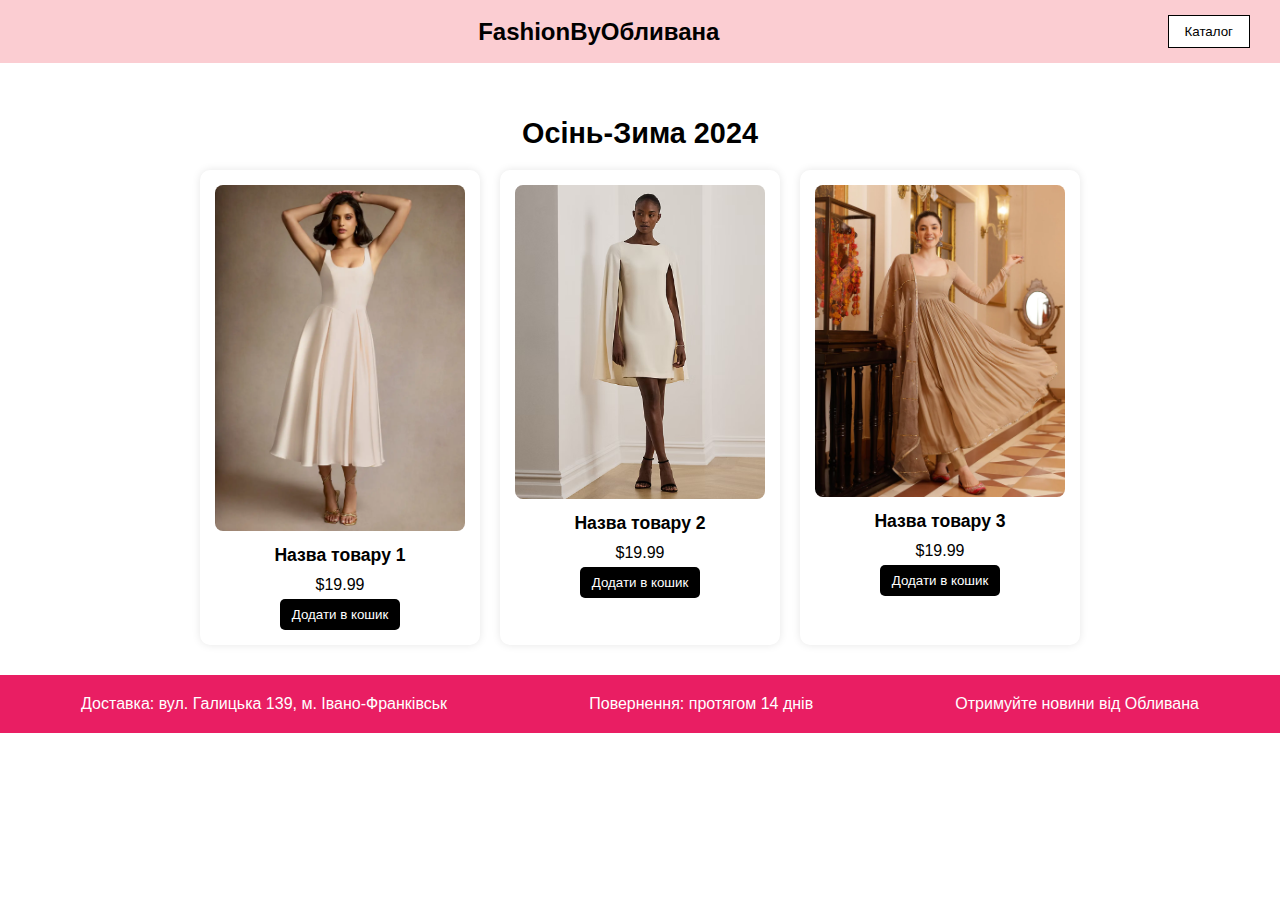
<file: examen.l/index.html>
<!DOCTYPE html>
<html lang="uk">
<head>
  <meta charset="UTF-8" />
  <meta name="viewport" content="width=device-width, initial-scale=1.0" />
  <title>FashionByОбливана</title>
  <link rel="stylesheet" href="css/style.css">
</head>
<body>
  <header>
    <div class="logo">FashionByОбливана</div>
    <button class="catalog-btn">Каталог</button>
  </header>

  <main>
    <section class="collection">
      <h2>Осінь-Зима 2024</h2>
      <div class="products">
        <div class="card">
          <img src="dress1.jpg" alt="Сукня 1" />
          <h3>Назва товару 1</h3>
          <p>$19.99</p>
          <button>Додати в кошик</button>
        </div>
        <div class="card">
          <img src="dress2.jpg" alt="Сукня 2" />
          <h3>Назва товару 2</h3>
          <p>$19.99</p>
          <button>Додати в кошик</button>
        </div>
        <div class="card">
          <img src="dress3.jpg" alt="Сукня 3" />
          <h3>Назва товару 3</h3>
          <p>$19.99</p>
          <button>Додати в кошик</button>
        </div>
      </div>
    </section>
  </main>

  <footer>
    <div>Доставка: вул. Галицька 139, м. Івано-Франківськ</div>
    <div>Повернення: протягом 14 днів</div>
    <div>Отримуйте новини від Обливана</div>
  </footer>
</body>
</html>
</file>
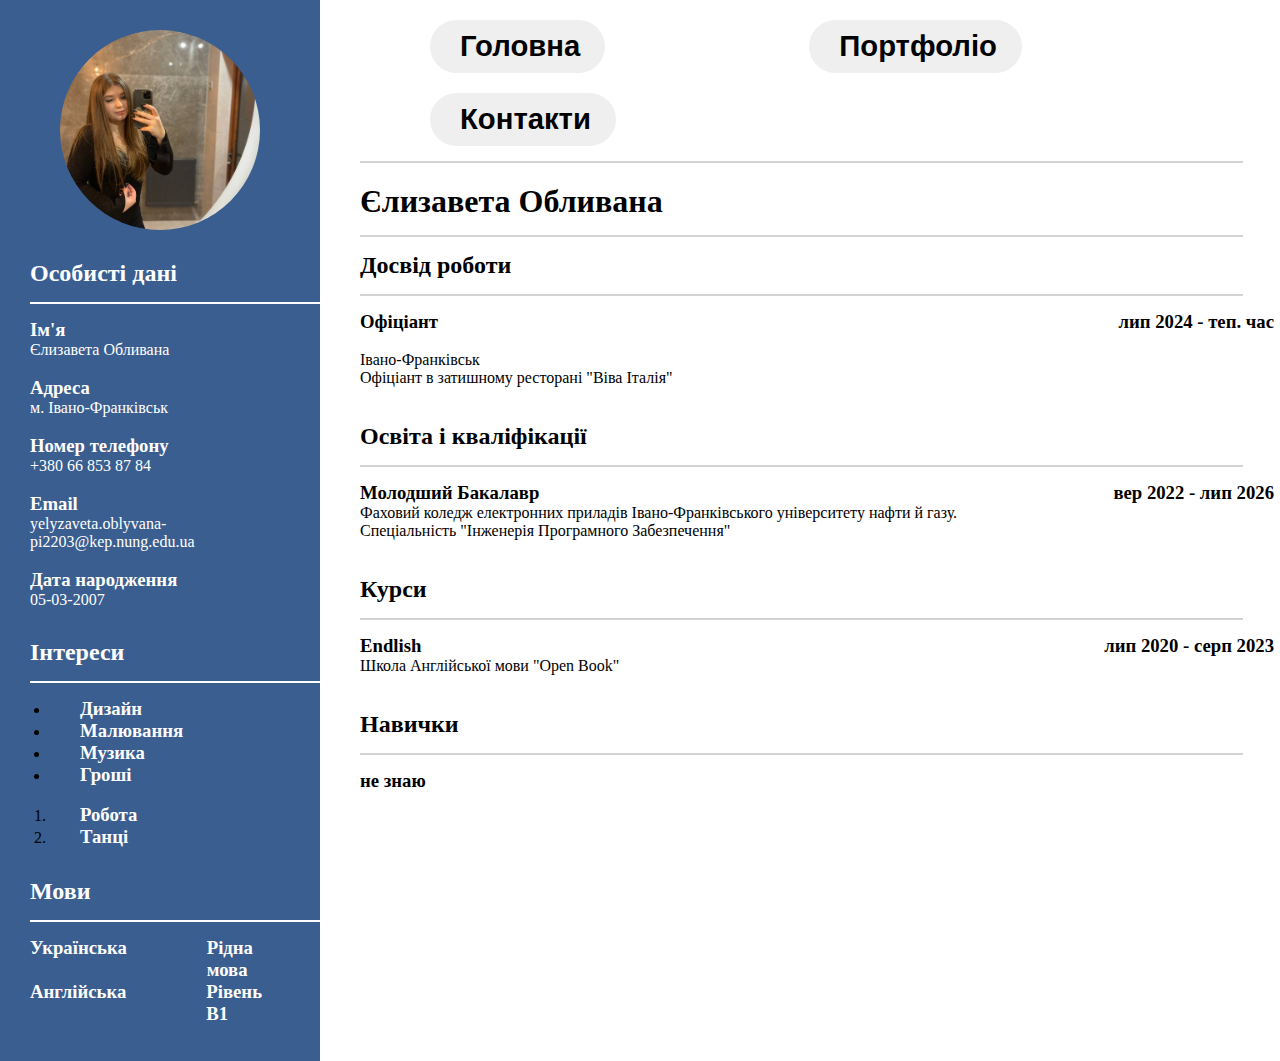
<file: Lr2/index.html>
<!DOCTYPE html>
<html lang="uk">
    <head>
        <meta charset="UTF-8">
        <meta name="viewport" content="width=device-width, initial-scale=1.0">
        <link rel="stylesheet" href="style.css">
        <title>Резюме</title>
    </head>
    <body>
        <div class="wrapper">
            <div class="sidebar">
                <div class="profile-pic">
                    <img src="img/me.jpg" alt="Моє фото">
                </div>
                <div class="personal-info">
                    <h2 class="section-title">Особисті дані</h2>
                    <div class="divider"></div>
                    <h3>Ім'я</h3>
                    <p>Єлизавета Обливана</p>
                    <br>
                    <h3>Адреса</h3>
                    <p>м. Івано-Франківськ</p>
                    <br>
                    <h3>Номер телефону</h3>
                    <p>+380 66 853 87 84</p>
                    <br>
                    <h3>Email</h3>
                    <p>yelyzaveta.oblyvana-pi2203@kep.nung.edu.ua</p>
                    <br>
                    <h3>Дата народження</h3>
                    <p>05-03-2007</p>
                </div>
                <div class="hobbies">
                    <h2 class="section-title">Інтереси</h2>
                    <div class="divider"></div>
                    <ul>
                        <li><h3>Дизайн</h3></li>
                        <li><h3>Малювання</h3></li>
                        <li><h3>Музика</h3></li>
                        <li><h3>Гроші</h3></li>
                    </ul>
                    <br>
                    <ol>
                        <li><h3>Робота</h3></li>
                        <li><h3>Танці</h3></li>
                    </ol>
                </div>
                <div class="languages">
                    <h2 class="section-title">Мови</h2>
                    <div class="divider"></div>
                    <div class="language-item">
                        <h3>Українська</h3>
                        <h3>Рідна мова</h3>
                    </div>
                    <div class="language-item">
                        <h3>Англійська</h3>
                        <h3>Рівень B1</h3>
                    </div>
                    <br><br>
                </div>
            </div>
            <div class="content">
                <nav class="navigation">
                    <a href=""><button class="nav-button"><h3>Головна</h3></button></a>
                    <a href=""><button class="nav-button"><h3>Портфоліо</h3></button></a>
                    <a href=""><button class="nav-button"><h3>Контакти</h3></button></a>
                </nav>
                <div class="divider"></div>
                <h1>Єлизавета Обливана</h1>
                <div class="divider"></div>
                <div class="work-experience">
                    <h2>Досвід роботи</h2>
                    <div class="divider"></div>
                    <div class="experience-header">
                        <h3>Офіціант</h3>
                        <h3>лип 2024 - теп. час</h3>
                    </div>
                    <br>
                    <p>Івано-Франківськ</p>
                    <p>Офіціант в затишному ресторані "Віва Італія"</p>
                </div>
                <br>
                <br>

                <div class="education">
                    <h2>Освіта і кваліфікації</h2>
                    <div class="divider"></div>
                    <div class="education-header">
                        <h3>Молодший Бакалавр</h3>
                        <h3>вер 2022 - лип 2026</h3>
                    </div>
                    <p>Фаховий коледж електронних приладів Івано-Франківського університету нафти й газу.</p>
                    <p>Спеціальність "Інженерія Програмного Забезпечення"</p>
                </div>
                <br>
                <br>
                <div class="courses">
                    <h2>Курси</h2>
                    <div class="divider"></div>
                    <div class="course-item">
                        <h3>Endlish</h3>
                        <h3>лип 2020 - серп 2023</h3>
                    </div>
                    <p>Школа Англійської мови "Open Book"</p>
                </div>
                <br>
                <br>
                <div class="skills">
                    <h2>Навички</h2>
                    <div class="divider"></div>
                    <div class="skill-item">
                        <h3>не знаю</h3>
                    </div>
                </div>
            </div>
        </div>
    </body>
</html>
</file>
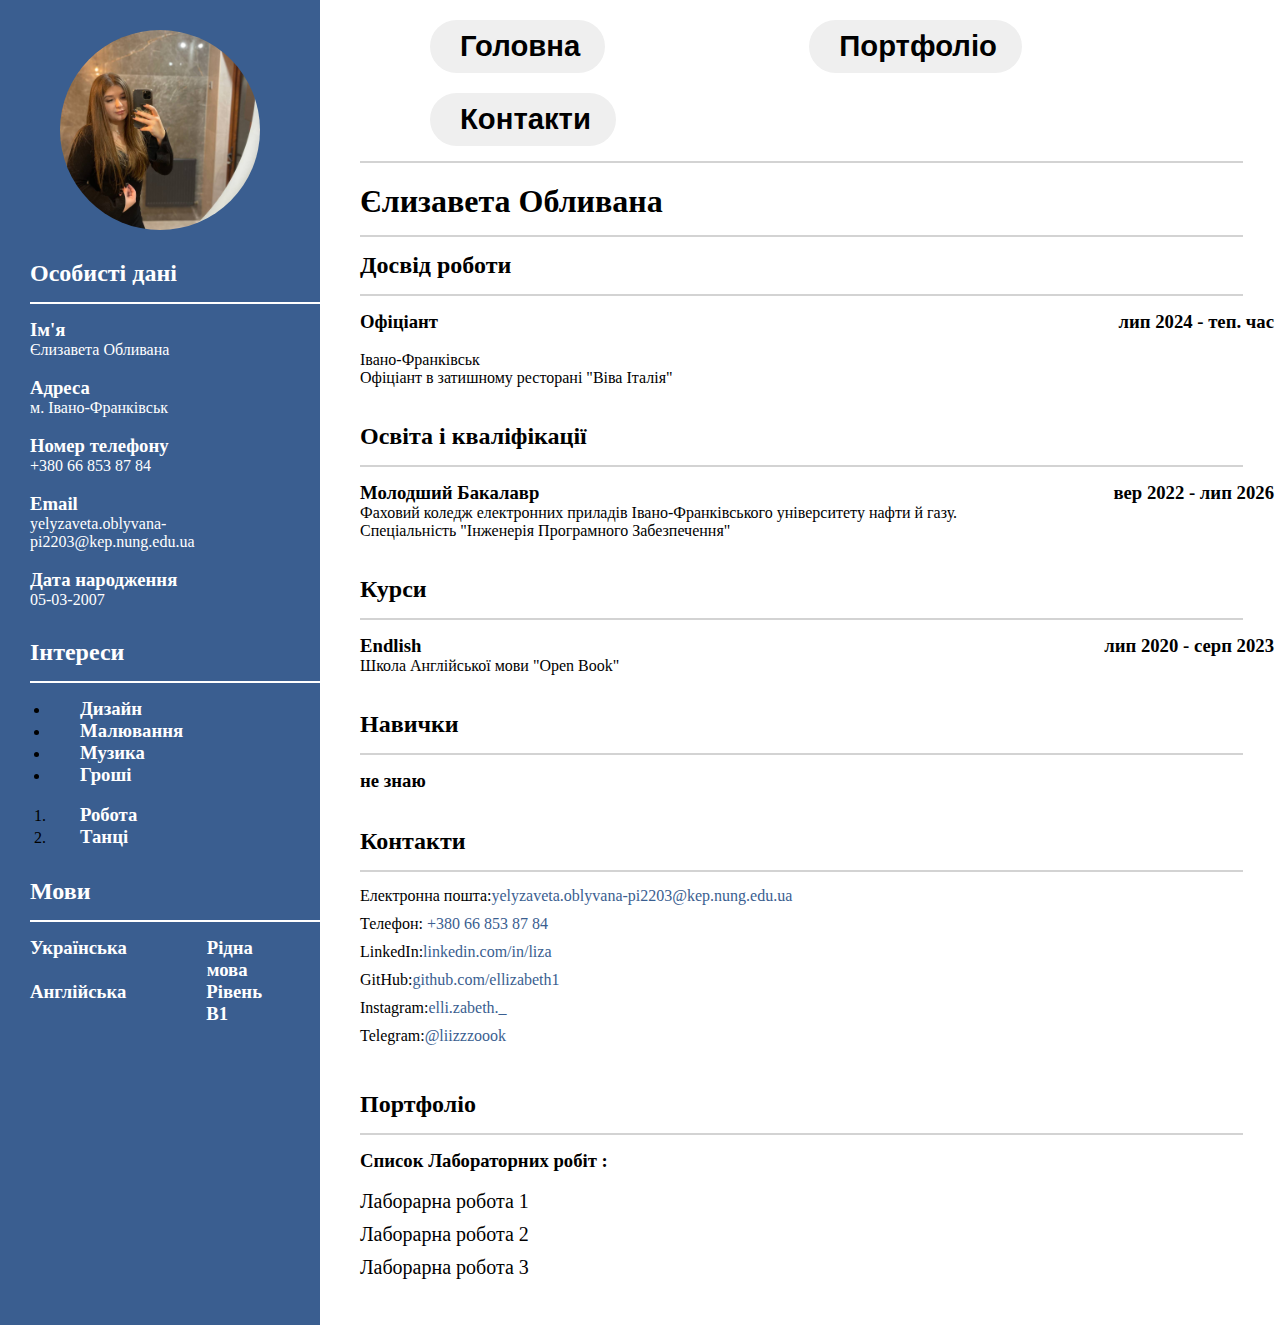
<file: Lr3/index.html>
<!DOCTYPE html>
<html lang="uk">
    <head>
        <meta charset="UTF-8">
        <meta name="viewport" content="width=device-width, initial-scale=1.0">
        <link rel="stylesheet" href="style.css">
        <title>Резюме</title>
    </head>
    <body>
        <div class="wrapper">
            <div class="sidebar">
                <div class="profile-pic">
                    <img src="img/me.jpg" alt="Моє фото">
                </div>
                <div class="personal-info">
                    <h2 class="section-title">Особисті дані</h2>
                    <div class="divider"></div>
                    <h3>Ім'я</h3>
                    <p>Єлизавета Обливана</p>
                    <br>
                    <h3>Адреса</h3>
                    <p>м. Івано-Франківськ</p>
                    <br>
                    <h3>Номер телефону</h3>
                    <p>+380 66 853 87 84</p>
                    <br>
                    <h3>Email</h3>
                    <p>yelyzaveta.oblyvana-pi2203@kep.nung.edu.ua</p>
                    <br>
                    <h3>Дата народження</h3>
                    <p>05-03-2007</p>
                </div>
                <div class="hobbies">
                    <h2 class="section-title">Інтереси</h2>
                    <div class="divider"></div>
                    <ul>
                        <li><h3>Дизайн</h3></li>
                        <li><h3>Малювання</h3></li>
                        <li><h3>Музика</h3></li>
                        <li><h3>Гроші</h3></li>
                    </ul>
                    <br>
                    <ol>
                        <li><h3>Робота</h3></li>
                        <li><h3>Танці</h3></li>
                    </ol>
                </div>
                <div class="languages">
                    <h2 class="section-title">Мови</h2>
                    <div class="divider"></div>
                    <div class="language-item">
                        <h3>Українська</h3>
                        <h3>Рідна мова</h3>
                    </div>
                    <div class="language-item">
                        <h3>Англійська</h3>
                        <h3>Рівень B1</h3>
                    </div>
                    <br><br>
                </div>
            </div>
            <div class="content">
                <nav class="navigation">
                    <a href=""><button class="nav-button"><h3>Головна</h3></button></a>
                    <a href="#portfolio"><button class="nav-button"><h3>Портфоліо</h3></button></a>
                    <a href="#contacts"><button class="nav-button"><h3>Контакти</h3></button></a>
                </nav>
                <div class="divider"></div>
                <h1>Єлизавета Обливана</h1>
                <div class="divider"></div>
                <div class="work-experience">
                    <h2>Досвід роботи</h2>
                    <div class="divider"></div>
                    <div class="experience-header">
                        <h3>Офіціант</h3>
                        <h3>лип 2024 - теп. час</h3>
                    </div>
                    <br>
                    <p>Івано-Франківськ</p>
                    <p>Офіціант в затишному ресторані "Віва Італія"</p>
                </div>
                <br>
                <br>

                <div class="education">
                    <h2>Освіта і кваліфікації</h2>
                    <div class="divider"></div>
                    <div class="education-header">
                        <h3>Молодший Бакалавр</h3>
                        <h3>вер 2022 - лип 2026</h3>
                    </div>
                    <p>Фаховий коледж електронних приладів Івано-Франківського університету нафти й газу.</p>
                    <p>Спеціальність "Інженерія Програмного Забезпечення"</p>
                </div>
                <br>
                <br>
                <div class="courses">
                    <h2>Курси</h2>
                    <div class="divider"></div>
                    <div class="course-item">
                        <h3>Endlish</h3>
                        <h3>лип 2020 - серп 2023</h3>
                    </div>
                    <p>Школа Англійської мови "Open Book"</p>
                </div>
                <br>
                <br>
                <div class="skills">
                    <h2>Навички</h2>
                    <div class="divider"></div>
                    <div class="skill-item">
                        <h3>не знаю</h3>
                    </div>
                </div>
                <br>
                <br>
                <div>
                    <div>
                        <h2 class="about" id="contacts">Контакти</h2>
                        <div class="divider"></div>
                    </div>
                        <div class="about">
                            <div class="href">
                                <p><a href="https://mail.google.com/mail/u/0/#inbox"><span class="hh">Електронна пошта:</span>yelyzaveta.oblyvana-pi2203@kep.nung.edu.ua</a></p>
                            </div>
                            <div class="href1">
                                <p>Телефон: <span class="hh1">+380 66 853 87 84</span></p>
                            </div>
                            <div class="href">
                                <p><a href="https://ua.linkedin.com/"><span class="hh">LinkedIn:</span>linkedin.com/in/liza</a></p>
                            </div>
                            <div class="href">
                               <p><a href="https://github.com/ellizabeth1"> <span class="hh">GitHub:</span>github.com/ellizabeth1</a></p>
                            </div>
                            <div class="href">
                                <p><a href="https://www.instagram.com/elli.zabeth._/"><span class="hh">Instagram:</span>elli.zabeth._</a></p>
                            </div>
                            <div class="href">
                               <p><a href="https://web.telegram.org/a/"><span class="hh">Telegram:</span>@liizzzoook</a></p>
                            </div>
                        </div>
                </div>
                <br>
                <br>
                <div class="portfolio" id="portfolio">
                    <h2>Портфоліо</h2>
                    <div class="divider"></div>
                    <div class="first-p">
                        <div class="f-p-text">
                            <h3>Список Лабораторних робіт :</h3>
                            <br>
                            <p><a href="https://ellizabeth1.github.io/lr1/">Лаборарна робота 1</a></p>
                            <p><a href="https://ellizabeth1.github.io/lr2/">Лаборарна робота 2</a></p>
                            <p><a href="index.html">Лаборарна робота 3</a></p>
                        </div>
                    </div>
                </div>
                <br>
                <br>
            </div>
        </div>
    </body>
</html>
</file>
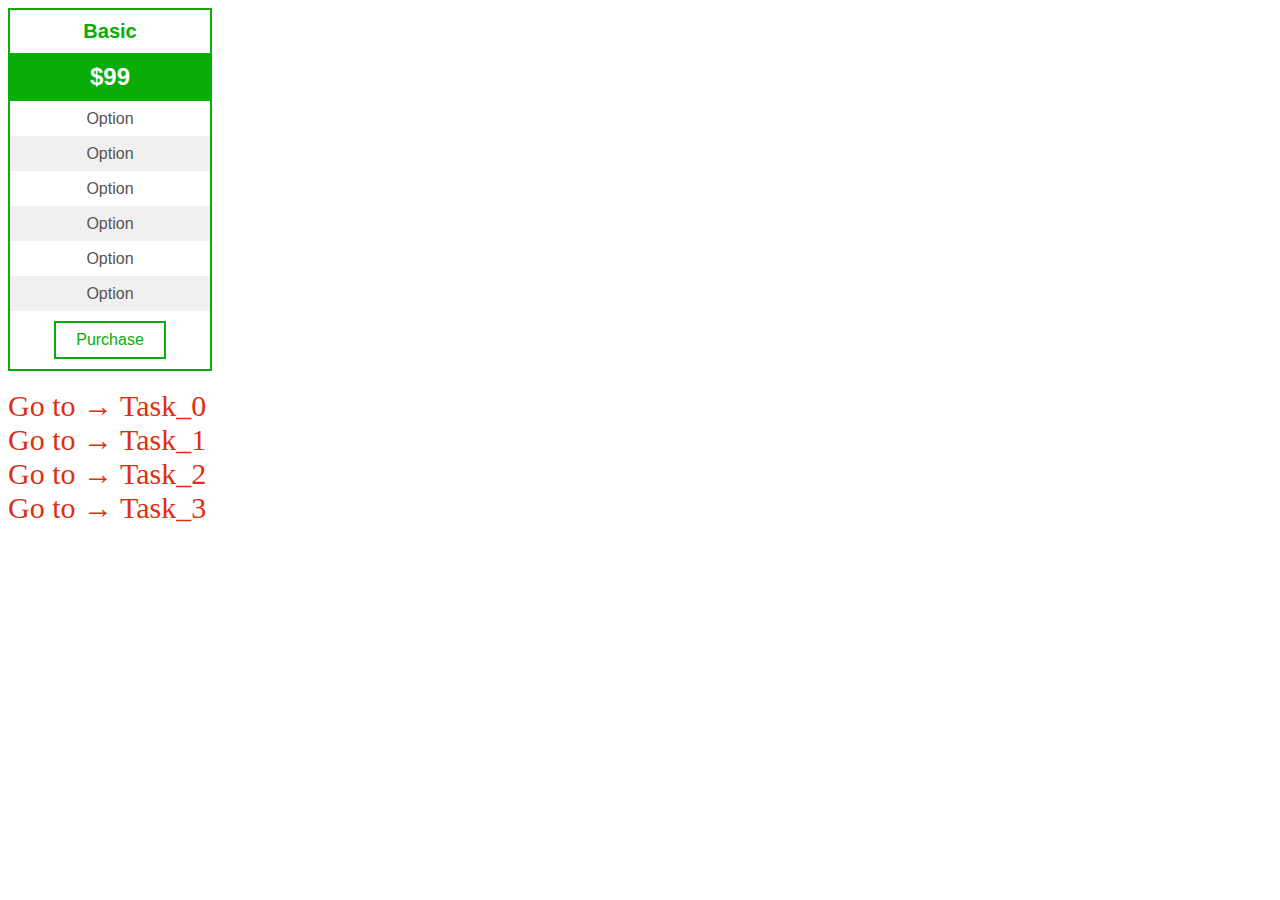
<file: LR_5/index.html>
<!DOCTYPE html>
<html lang="en">
<head>
    <meta charset="UTF-8">
    <meta name="viewport" content="width=device-width, initial-scale=1.0">
    <link rel="stylesheet" href="css/style.css">
    <title>Task_0</title>
</head>
<body>
    <div class="container">
        <div class="header">Basic</div>
        <div class="price">$99</div>
        <ul class="options">
            <li>Option</li>
            <li>Option</li>
            <li>Option</li>
            <li>Option</li>
            <li>Option</li>
            <li>Option</li>
        </ul>
        <button>Purchase</button>
    </div>
    <br>
    <a href="index.html" class="next_task_href">Go to → Task_0</a>
    <br>
    <a href="task1.html" class="next_task_href">Go to → Task_1</a>
    <br>
    <a href="task2.html" class="next_task_href">Go to → Task_2</a>  
    <br>
    <a href="task3.html" class="next_task_href">Go to → Task_3</a>
</body>
</html>
</file>
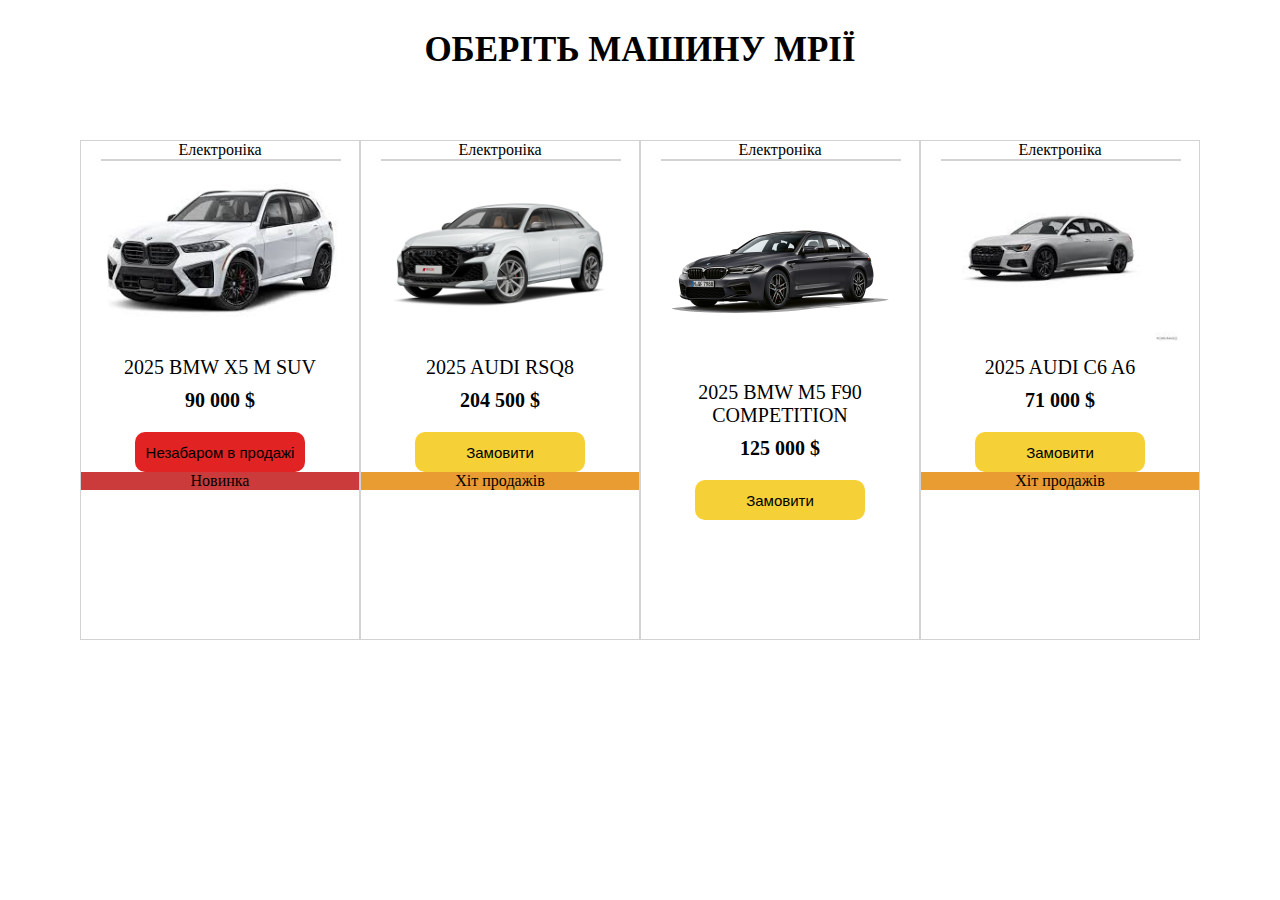
<file: LR_7_Car/index.html>
<!DOCTYPE html>
<html lang="en">
    <head>
        <meta charset="UTF-8">
        <meta name="viewport" content="width=device-width, initial-scale=1.0">
        <title>Cars</title>
        <link rel="stylesheet" href="scss/style.css">
    </head>
    <body>
        <div class="container">
            <p class="main_txt">Оберіть машину мрії</p>
            <div class="catalog">
                <div class="card">
                    <p class="category">Електроніка</p>
                    <hr>
                    <img src="img/bmw2025.jpeg" alt="">
                    <p class="name soon">2025 BMW X5 M SUV </p>
                    <p class="price soon">90 000 $</p>
                    <button class="buy_btn first">Незабаром в продажі</button>
                    <div class="new"><p>Новинка</p></div>
                </div>
                <div class="card">
                    <p class="category">Електроніка</p>
                    <hr>
                    <img src="img/audirsq8" alt="">
                    <p class="name">2025 AUDI RSQ8</p>
                    <p class="price">204 500 $</p>
                    <button class="buy_btn">Замовити</button>
                    <div class="hit"><p>Хіт продажів</p></div>
                </div>
                <div class="card">
                    <p class="category">Електроніка</p>
                    <hr>
                    <img src="img/bmwm5f90.jpeg" alt="" style="margin-top: 25px;">
                    <p class="name">2025 BMW M5 F90 COMPETITION</p>
                    <p class="price">125 000 $</p>
                    <button class="buy_btn btnmt">Замовити</button>
                </div>
                <div class="card">
                    <p class="category">Електроніка</p>
                    <hr>
                    <img src="img/audic6a6.jpeg" alt="">
                    <p class="name">2025 AUDI C6 A6</p>
                    <p class="price">71 000 $</p>
                    <button class="buy_btn">Замовити</button>
                    <div class="hit hit_2"><p>Хіт продажів</p></div>
                </div>
            </div>
        </div>
    </body>
</html>
</file>
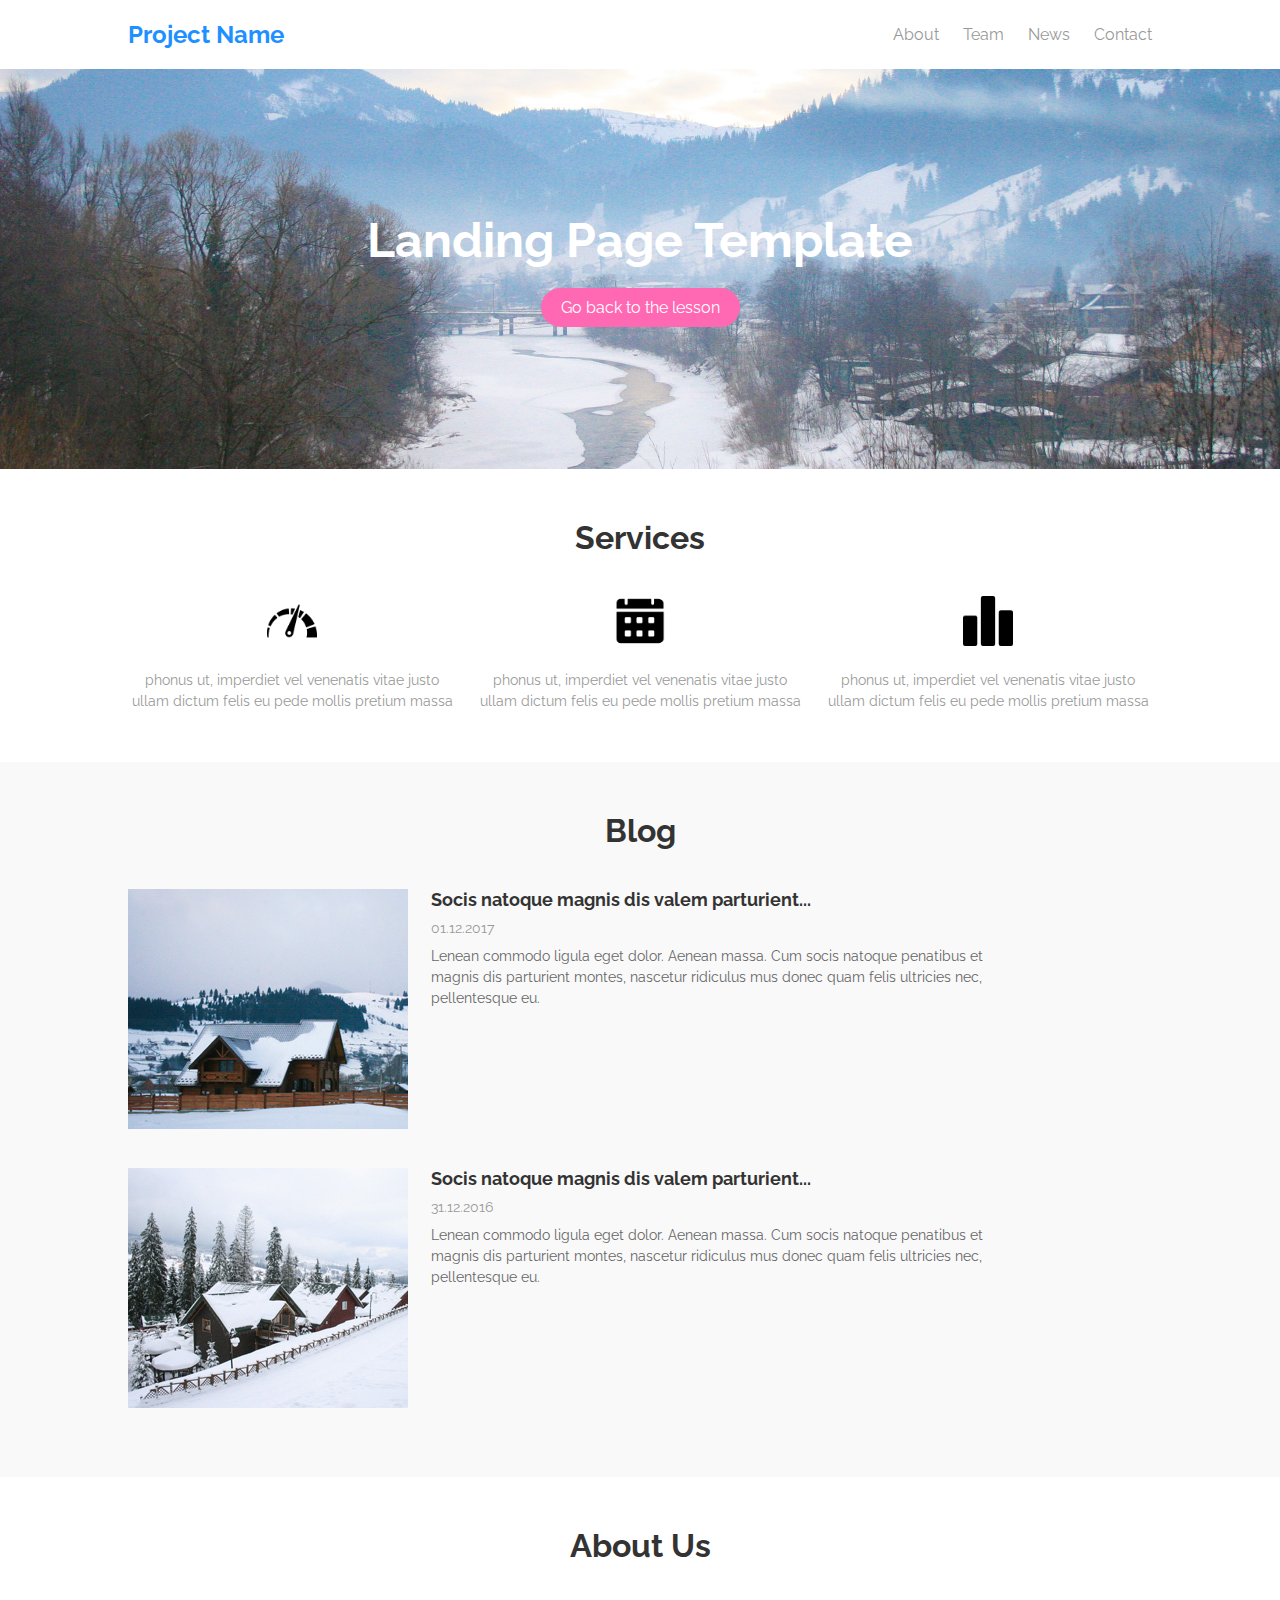
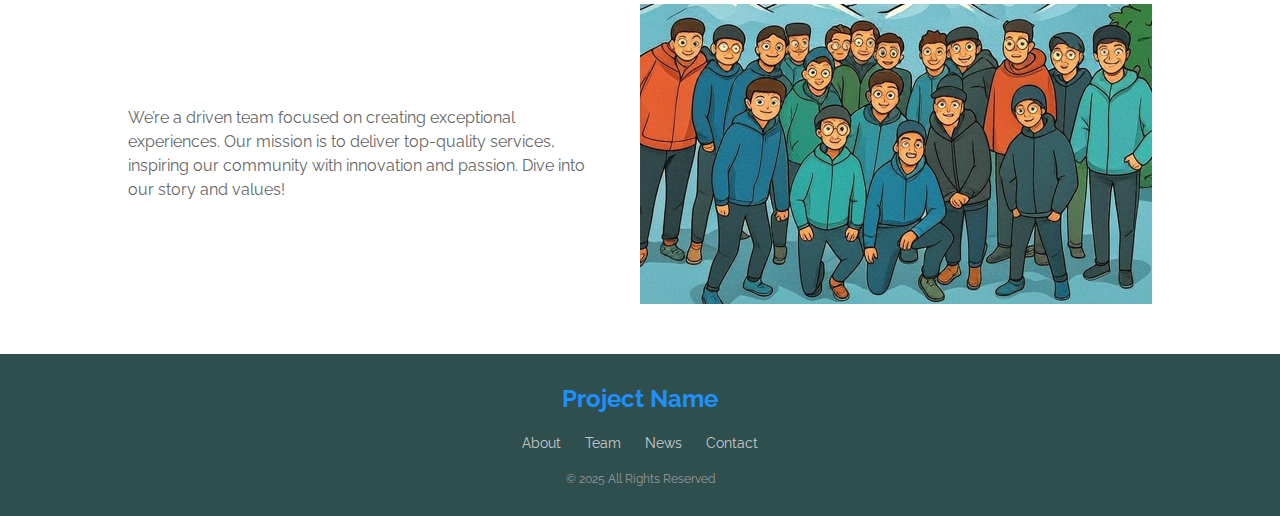
<file: LR_9/index.html>
<!DOCTYPE html>
<html lang="en">
    <head>
        <meta charset="UTF-8">
        <meta name="viewport" content="width=device-width, initial-scale=1.0">
        <title>Project Name</title>
        <link href="https://fonts.googleapis.com/css2?family=Raleway:wght@400;700&display=swap" rel="stylesheet">
        <link rel="stylesheet" href="css/style.css">
    </head>
    <body>
        <header class="container">
            <div class="logo">Project Name</div>
            <nav>
                <a href="#">About</a>
                <a href="#">Team</a>
                <a href="#">News</a>
                <a href="#">Contact</a>
            </nav>
        </header>
        <section class="hero">
            <h1>Landing Page Template</h1>
            <a href="#" class="btn">Go back to the lesson</a>
        </section>
        <section class="services">
            <div class="container">
                <h2>Services</h2>
                <div class="service-grid">
                    <div class="service-item">
                        <img src="img/speedometer.png" alt="Service Icon 1">
                        <p>phonus ut, imperdiet vel venenatis vitae justo ullam dictum felis eu pede mollis pretium massa</p>
                    </div>
                    <div class="service-item">
                        <img src="img/calendar.png" alt="Service Icon 2">
                        <p>phonus ut, imperdiet vel venenatis vitae justo ullam dictum felis eu pede mollis pretium massa</p>
                    </div>
                    <div class="service-item">
                        <img src="img/statistics.png" alt="Service Icon 3">
                        <p>phonus ut, imperdiet vel venenatis vitae justo ullam dictum felis eu pede mollis pretium massa</p>
                    </div>
                </div>
            </div>
        </section>
        <section class="blog">
            <div class="container">
                <h2>Blog</h2>
                <div class="blog-grid">
                    <div class="blog-post">
                        <div class="blog-img">
                            <img src="img/img1.jpg" alt="Blog Image 1">
                        </div>
                        <div class="blog-txt">
                        <h3>Socis natoque magnis dis valem parturient...</h3>
                        <div class="date">01.12.2017</div>
                        <p>Lenean commodo ligula eget dolor. Aenean massa. Cum socis natoque penatibus et magnis dis parturient montes, nascetur ridiculus mus donec quam felis ultricies nec, pellentesque eu.</p>
                        </div>
                    </div>
                    <div class="blog-post">
                        <div class="blog-img">
                            <img src="img/img2.jpg" alt="Blog Image 2">
                        </div>
                        <div class="blog-txt">
                        <h3>Socis natoque magnis dis valem parturient...</h3>
                        <div class="date">31.12.2016</div>
                        <p>Lenean commodo ligula eget dolor. Aenean massa. Cum socis natoque penatibus et magnis dis parturient montes, nascetur ridiculus mus donec quam felis ultricies nec, pellentesque eu.</p>
                        </div>
                    </div>
                </div>
            </div>
        </section>
        <section class="about" id="about">
            <div class="container">
                <h2>About Us</h2>
                <div class="about-content">
                    <p>We’re a driven team focused on creating exceptional experiences. Our mission is to deliver top-quality services, inspiring our community with innovation and passion. Dive into our story and values!</p>
                    <img src="img/about.jpg" alt="About Us Image">
                </div>
            </div>
        </section>
        <footer>
            <div class="container">
                <div class="logo">Project Name</div>
                <div>
                    <a href="#">About</a>
                    <a href="#">Team</a>
                    <a href="#">News</a>
                    <a href="#">Contact</a>
                </div>
                <p>&copy; 2025 All Rights Reserved</p>
            </div>
        </footer>
    </body>
</html>
</file>
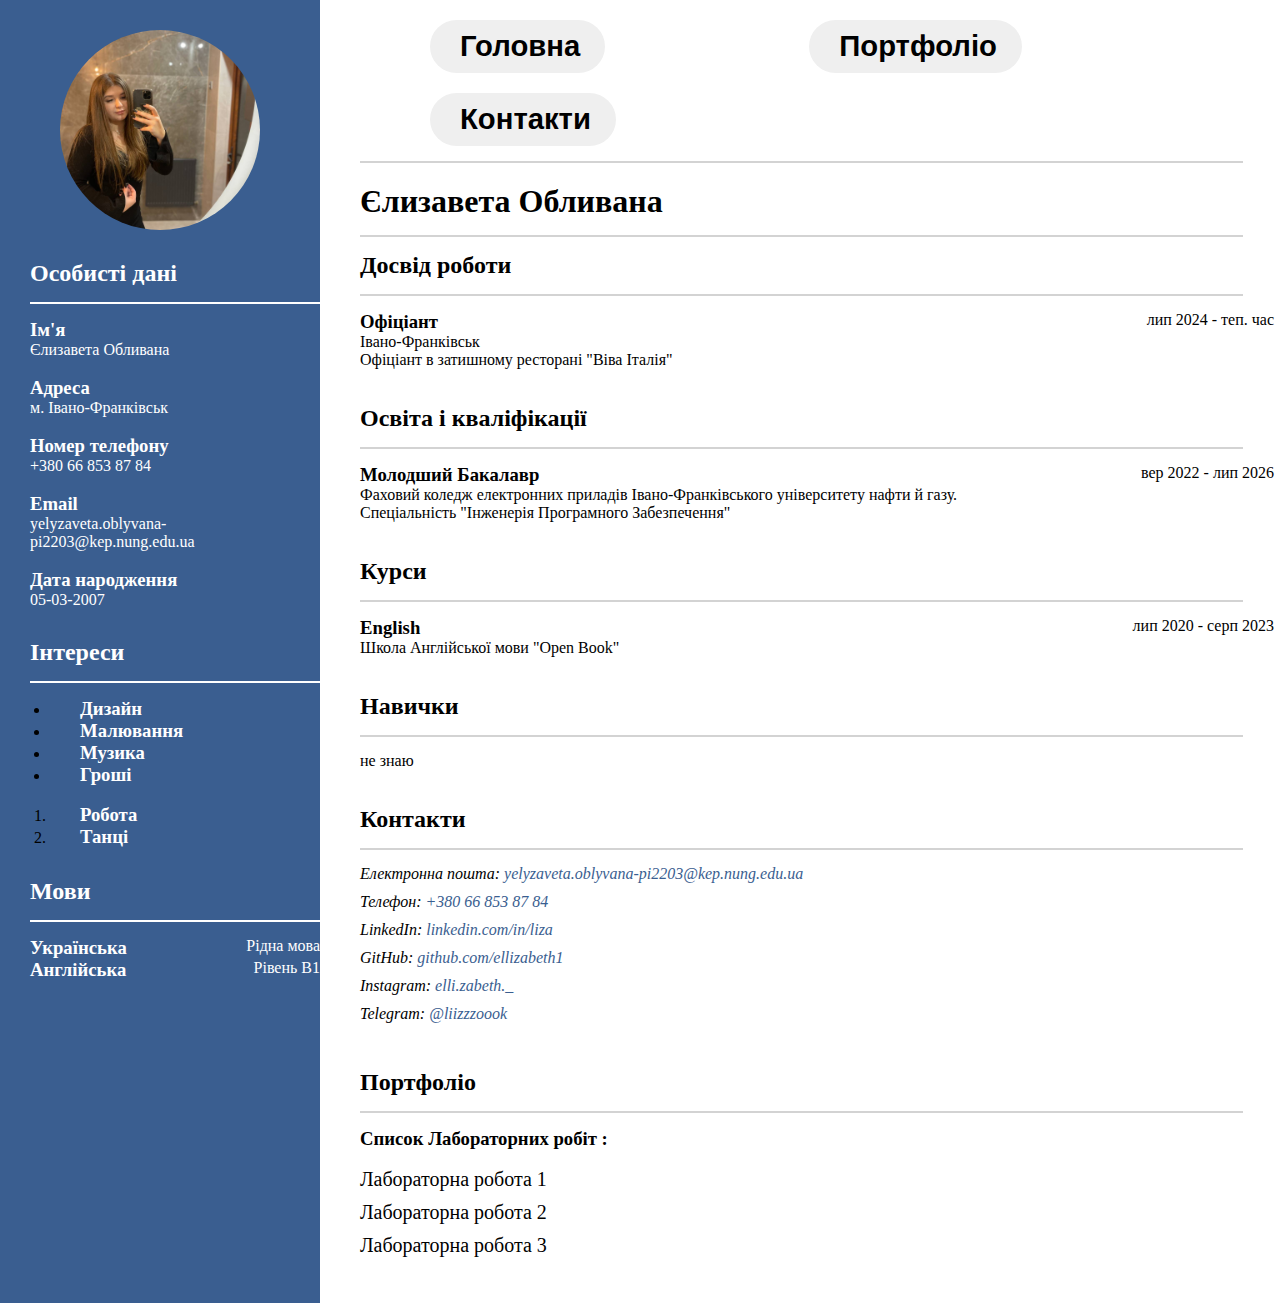
<file: PR_1_Liza/index.html>
<!DOCTYPE html>
<html lang="uk">
    <head>
        <meta charset="UTF-8">
        <meta name="viewport" content="width=device-width, initial-scale=1.0">
        <link rel="stylesheet" href="style.css">
        <title>Резюме</title>
    </head>
    <body>
        <div class="wrapper">
            <aside class="sidebar">
                <figure class="profile-pic">
                    <img src="img/me.jpg" alt="Моє фото">
                </figure>
                <section class="personal-info">
                    <h2 class="section-title">Особисті дані</h2>
                    <div class="divider"></div>
                    <h3>Ім'я</h3>
                    <p>Єлизавета Обливана</p>
                    <br>
                    <h3>Адреса</h3>
                    <p>м. Івано-Франківськ</p>
                    <br>
                    <h3>Номер телефону</h3>
                    <p>+380 66 853 87 84</p>
                    <br>
                    <h3>Email</h3>
                    <p>yelyzaveta.oblyvana-pi2203@kep.nung.edu.ua</p>
                    <br>
                    <h3>Дата народження</h3>
                    <p>05-03-2007</p>
                </section>
                <section class="hobbies">
                    <h2 class="section-title">Інтереси</h2>
                    <div class="divider"></div>
                    <ul>
                        <li><h3>Дизайн</h3></li>
                        <li><h3>Малювання</h3></li>
                        <li><h3>Музика</h3></li>
                        <li><h3>Гроші</h3></li>
                    </ul>
                    <br>
                    <ol>
                        <li><h3>Робота</h3></li>
                        <li><h3>Танці</h3></li>
                    </ol>
                </section>
                <section class="languages">
                    <h2 class="section-title">Мови</h2>
                    <div class="divider"></div>
                    <div class="language-item">
                        <h3>Українська</h3>
                        <p>Рідна мова</p>
                    </div>
                    <div class="language-item">
                        <h3>Англійська</h3>
                        <p>Рівень B1</p>
                    </div>
                    <br><br>
                </section>
            </aside>
            <main class="content">
                <header>
                    <nav class="navigation">
                        <a href=""><button class="nav-button"><h3>Головна</h3></button></a>
                        <a href="#portfolio"><button class="nav-button"><h3>Портфоліо</h3></button></a>
                        <a href="#contacts"><button class="nav-button"><h3>Контакти</h3></button></a>
                    </nav>
                    <div class="divider"></div>
                    <h1>Єлизавета Обливана</h1>
                    <div class="divider"></div>
                </header>
                <section class="work-experience">
                    <h2>Досвід роботи</h2>
                    <div class="divider"></div>
                    <article class="experience-header">
                        <h3>Офіціант</h3>
                        <time>лип 2024 - теп. час</time>
                    </article>
                    <p>Івано-Франківськ</p>
                    <p>Офіціант в затишному ресторані "Віва Італія"</p>
                </section>
                <br>
                <br>
                <section class="education">
                    <h2>Освіта і кваліфікації</h2>
                    <div class="divider"></div>
                    <article class="education-header">
                        <h3>Молодший Бакалавр</h3>
                        <time>вер 2022 - лип 2026</time>
                    </article>
                    <p>Фаховий коледж електронних приладів Івано-Франківського університету нафти й газу.</p>
                    <p>Спеціальність "Інженерія Програмного Забезпечення"</p>
                </section>
                <br>
                <br>
                <section class="courses">
                    <h2>Курси</h2>
                    <div class="divider"></div>
                    <article class="course-item">
                        <h3>English</h3>
                        <time>лип 2020 - серп 2023</time>
                    </article>
                    <p>Школа Англійської мови "Open Book"</p>
                </section>
                <br>
                <br>
                <section class="skills">
                    <h2>Навички</h2>
                    <div class="divider"></div>
                    <div class="skill-item">
                        <p>не знаю</p>
                    </div>
                </section>
                <br>
                <br>
                <section class="about" id="contacts">
                    <h2>Контакти</h2>
                    <div class="divider"></div>
                    <address class="about">
                        <p class="href">
                            <a href="https://mail.google.com/mail/u/0/#inbox">
                                <span class="hh">Електронна пошта:</span> yelyzaveta.oblyvana-pi2203@kep.nung.edu.ua
                            </a>
                        </p>
                        <p class="href1">Телефон: <span class="hh1">+380 66 853 87 84</span></p>
                        <p class="href">
                            <a href="https://ua.linkedin.com/">
                                <span class="hh">LinkedIn:</span> linkedin.com/in/liza
                            </a>
                        </p>
                        <p class="href">
                            <a href="https://github.com/ellizabeth1">
                                <span class="hh">GitHub:</span> github.com/ellizabeth1
                            </a>
                        </p>
                        <p class="href">
                            <a href="https://www.instagram.com/elli.zabeth._/">
                                <span class="hh">Instagram:</span> elli.zabeth._
                            </a>
                        </p>
                        <p class="href">
                            <a href="https://web.telegram.org/a/">
                                <span class="hh">Telegram:</span> @liizzzoook
                            </a>
                        </p>
                    </address>
                </section>
                <br>
                <br>
                <section class="portfolio" id="portfolio">
                    <h2>Портфоліо</h2>
                    <div class="divider"></div>
                    <article class="first-p">
                        <div class="f-p-text">
                            <h3>Список Лабораторних робіт :</h3>
                            <br>
                            <p><a href="https://ellizabeth1.github.io/lr1/">Лабораторна робота 1</a></p>
                            <p><a href="https://ellizabeth1.github.io/lr2/">Лабораторна робота 2</a></p>
                            <p><a href="https://ellizabeth1.github.io/lr3/">Лабораторна робота 3</a></p>
                        </div>
                    </article>
                </section>
                <br>
                <br>
            </main>
        </div>
    </body>
</html>
</file>
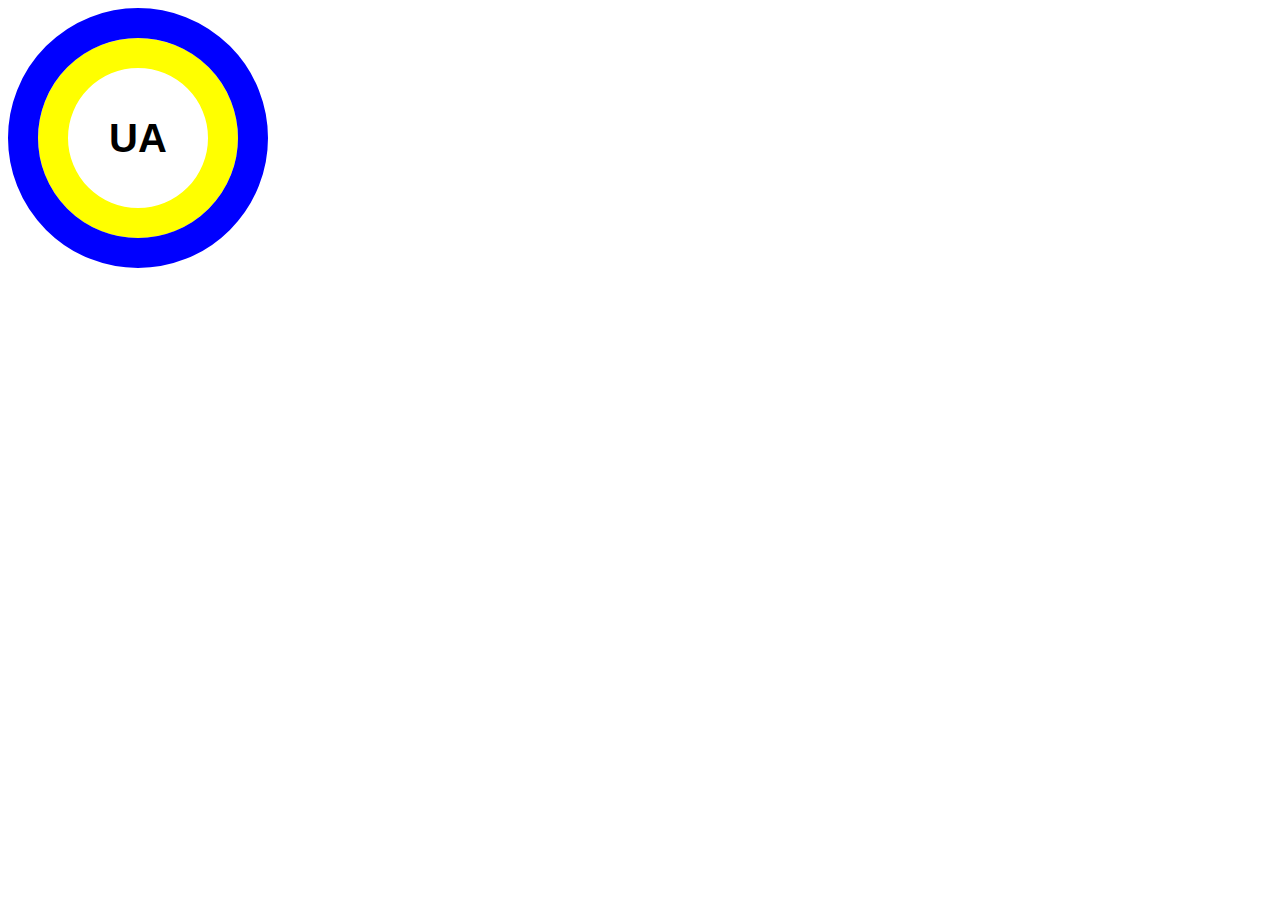
<file: PR_4/index.html>
<!DOCTYPE html>
<html lang="uk">
<head>
    <meta charset="UTF-8">
    <meta name="viewport" content="width=device-width, initial-scale=1.0">
    <link rel="stylesheet" href="css/style.css">
    <title>PR 4</title>
</head>
<body>
    <div class="circle">UA</div>
</body>
</html>
</file>
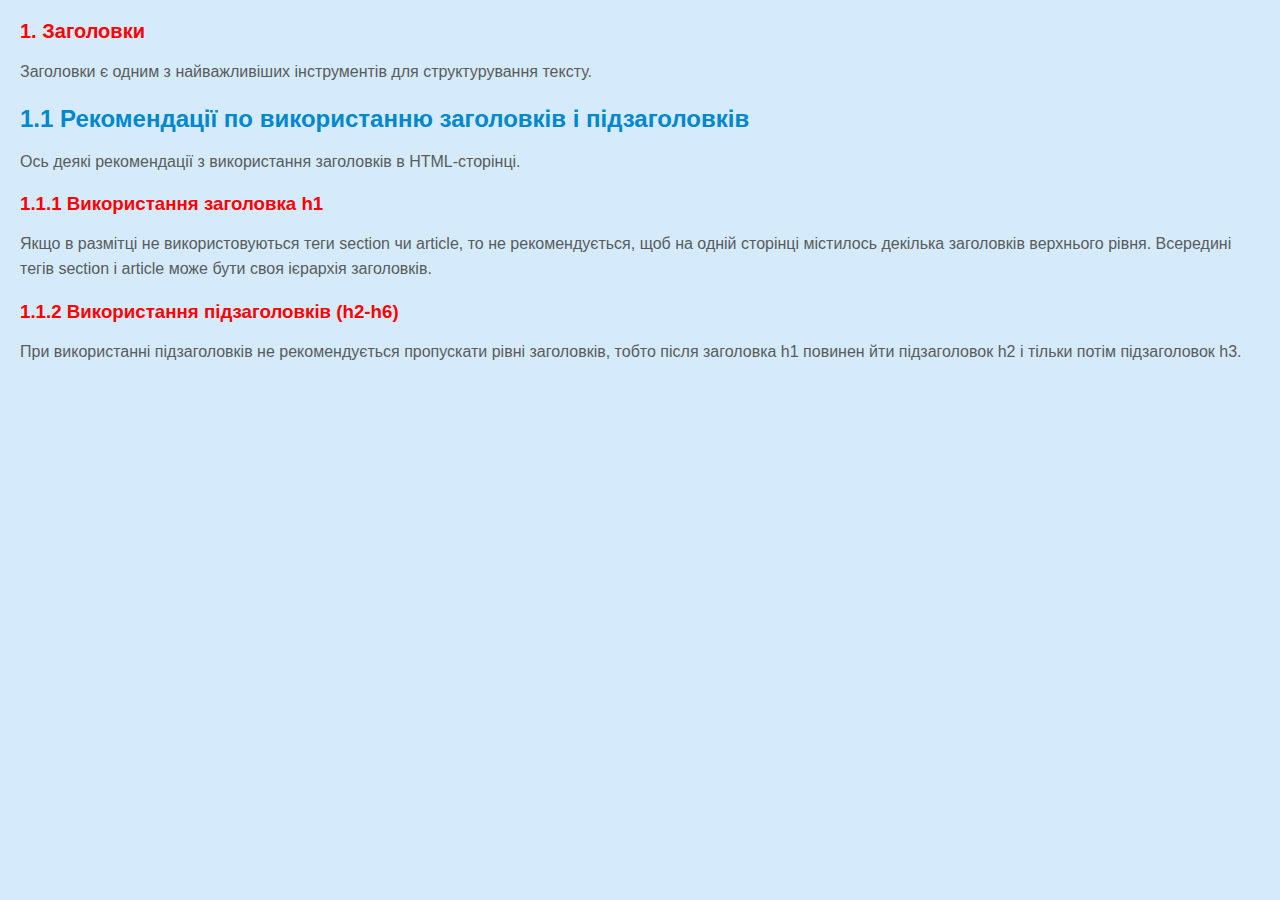
<file: Lab4_Liza/Task1/index.html>
<!DOCTYPE html>
<html lang="uk">
    <head>
        <meta charset="UTF-8">
        <meta name="viewport" content="width=device-width, initial-scale=1.0">
        <title>1</title>
        <style>
            body {
                background-color: #d5ebfb; 
                font-family: Arial, sans-serif;
                margin: 20px;
            }

            p {
                color: #595b5c;
                line-height: 1.6;
            }

            h1, h2, h3, h4, h5, h6 {
                color: red;
                margin-bottom: 10px;
            }

            h1 {
                font-size: 20px;
            }

            h2 {
                color: #0088cc;
            }
        </style>
    </head>
    <body>
        <h1>1. Заголовки</h1>
        <p>Заголовки є одним з найважливіших інструментів для структурування тексту.</p>

        <h2>1.1 Рекомендації по використанню заголовків і підзаголовків</h2>
        <p>Ось деякі рекомендації з використання заголовків в HTML-сторінці.</p>

        <h3>1.1.1 Використання заголовка h1</h3>
        <p>Якщо в размітці не використовуються теги section чи article, то не рекомендується, щоб на одній сторінці містилось декілька заголовків верхнього рівня. Всередині тегів section і article може бути своя ієрархія заголовків.</p>

        <h3>1.1.2 Використання підзаголовків (h2-h6)</h3>
        <p>При використанні підзаголовків не рекомендується пропускати рівні заголовків, тобто після заголовка h1 повинен йти підзаголовок h2 і тільки потім підзаголовок h3.</p>
    </body>
</html>
</file>
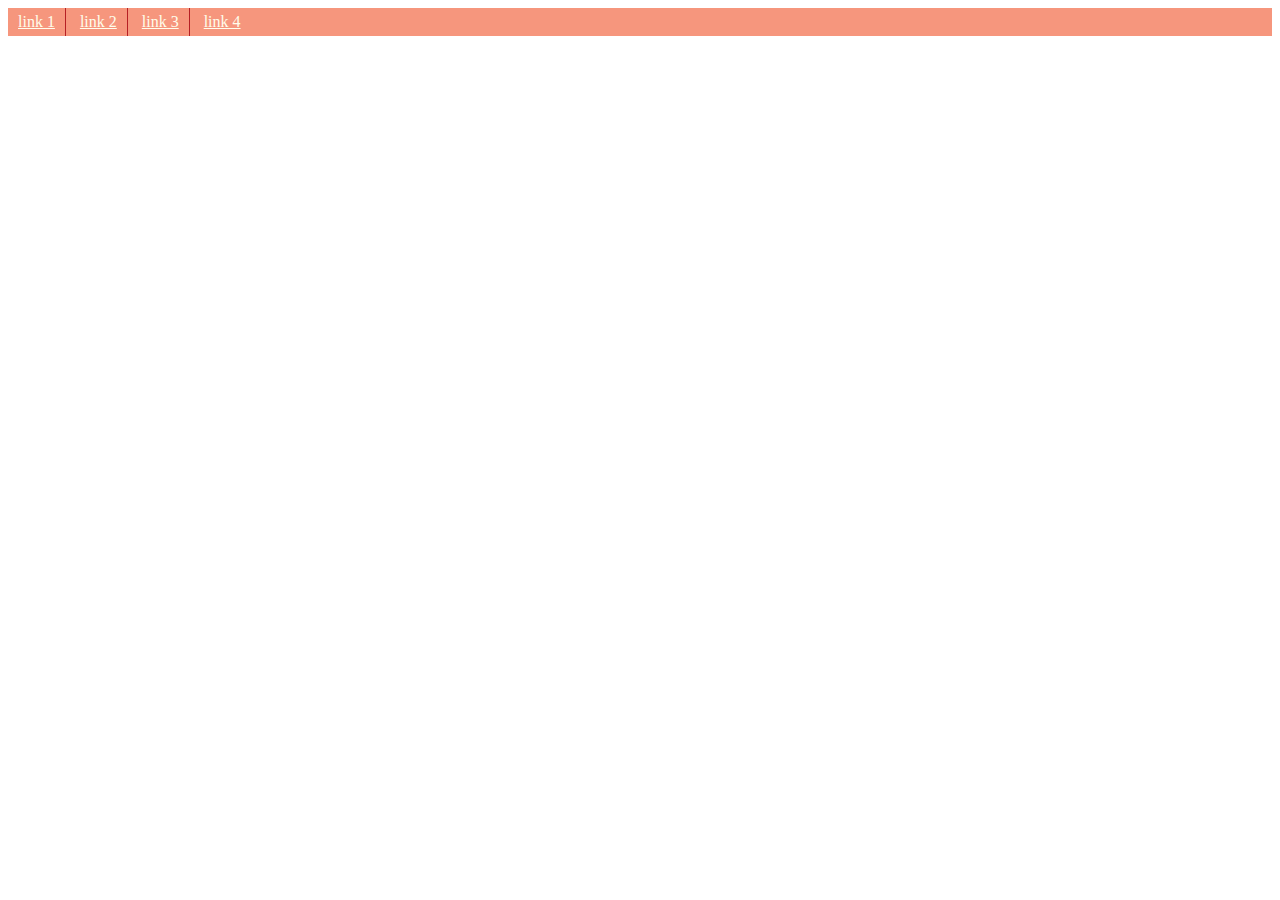
<file: Lab4_Liza/Task2/index.html>
<!DOCTYPE html>
<html>
    <head>
        <meta charset="utf-8">
        <title>2</title>
        <style>
            .links {
                background: #F6967D;
            }
            .links a {
                color: #FFFDEB;
                display: inline-block;
                border-right: 1px solid #B62025;
                padding: 5px 10px;
            }
            .links a:last-child {
                border-right: none;
            }
        </style>
    </head>
    <body>
        <div class="links">
            <a href="1.html">link 1</a>
            <a href="2.html">link 2</a>
            <a href="3.html">link 3</a>
            <a href="4.html">link 4</a>
        </div>
    </body>
</html>
</file>
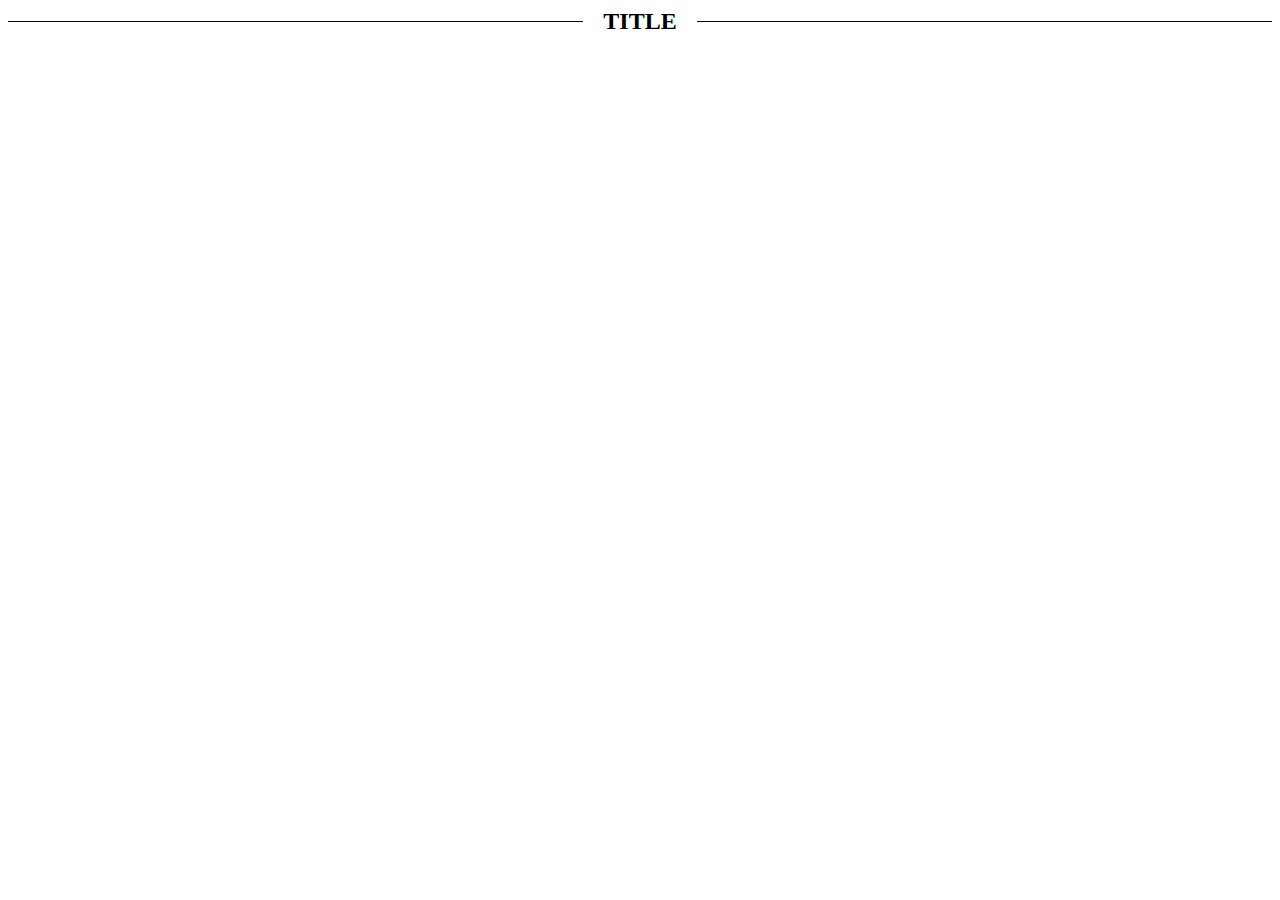
<file: Lab4_Liza/Task3/index.html>
<!DOCTYPE html>
<html>
    <head>
        <meta charset="utf-8">
        <title>3</title>
        <style>
            .title {
                display: flex;
                align-items: center;
                text-align: center;
                font-size: 24px;
                font-weight: bold;
                color: #000;
            }

            .title::before,
            .title::after {
                content: "";
                flex: 1;
                height: 1px;
                background: #000;
            }

            .title span {
                padding: 0 20px;
            }
        </style>
    </head>
    <body>
        <div class="title">
            <span>TITLE</span>
        </div>
    </body>
</html>
</file>
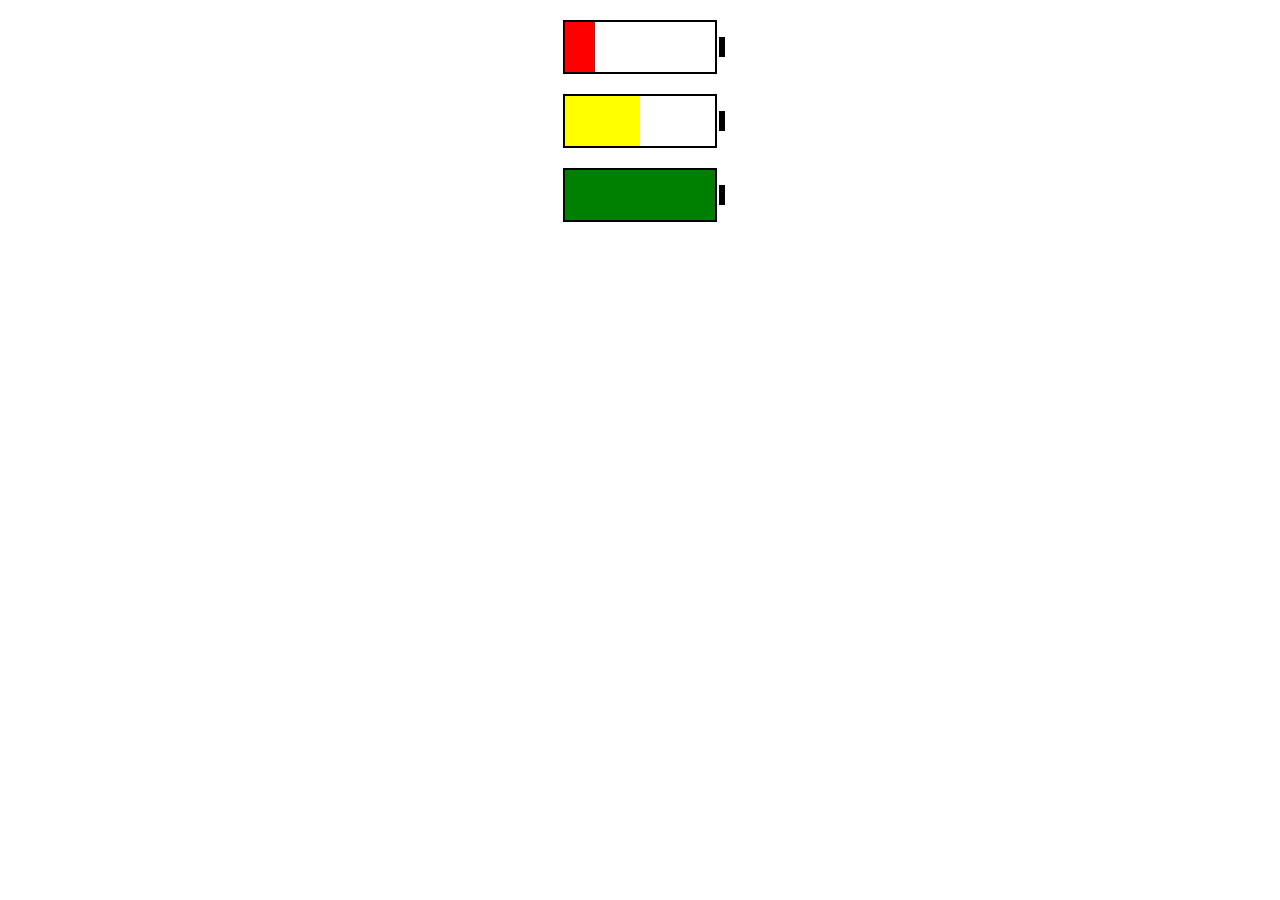
<file: Lab4_Liza/Task4/index.html>
<!DOCTYPE html>
<html>
    <head>
        <meta charset="utf-8">
        <title>4</title>
        <style>
            .battery {
                width: 150px;
                height: 50px;
                border: 2px solid #000;
                margin: 20px auto;
                position: relative;
            }

            .battery::after {
                content: "";
                position: absolute;
                top: 50%;
                right: -10px;
                width: 6px;
                height: 20px;
                background: #000;
                transform: translateY(-50%);
            }

            .battery::before {
                content: "";
                position: absolute;
                top: 0;
                left: 0;
                height: 100%;
                background: #000;
            }

            .battery.low::before {
                width: 20%;
                background: red;
            }

            .battery.medium::before {
                width: 50%;
                background: yellow;
            }

            .battery.full::before {
                width: 100%;
                background: green;
            }
        </style>
    </head>
    <body>
        <div class="battery low"></div>
        <div class="battery medium"></div>
        <div class="battery full"></div>
    </body>
</html>
</file>
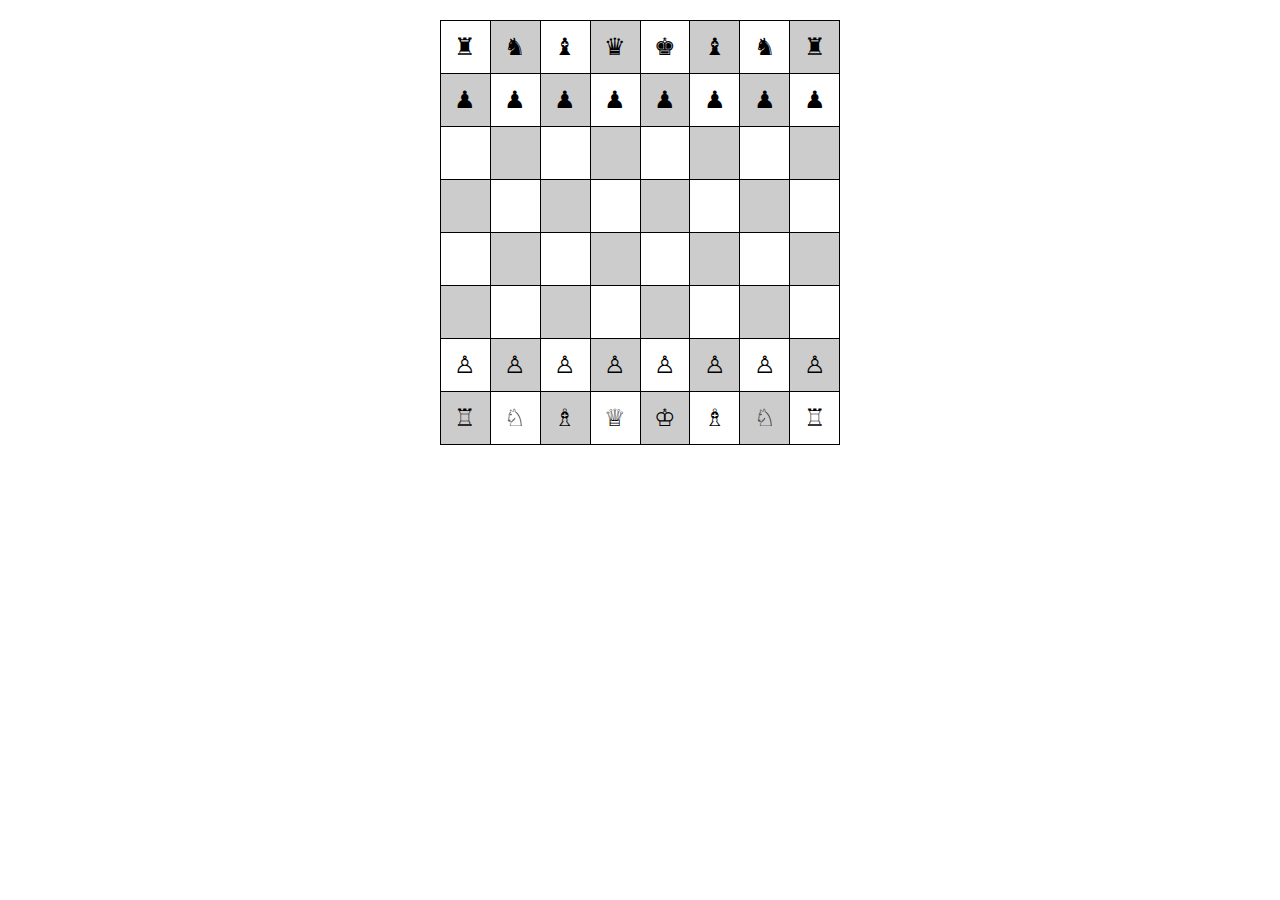
<file: Lab4_Liza/Task5/index.html>
<!DOCTYPE html>
<html>
    <head>
        <meta charset="utf-8">
        <title>5</title>
        <style>
            table {
                border-collapse: collapse;
                width: 400px;
                height: 400px;
                margin: 20px auto;
            }

            tr:nth-child(odd) td:nth-child(even),
            tr:nth-child(even) td:nth-child(odd) {
                background: #ccc;
            }

            tr:nth-child(odd) td:nth-child(odd),
            tr:nth-child(even) td:nth-child(even) {
                background: #fff;
            }

            td {
                width: 50px;
                height: 50px;
                text-align: center;
                font-size: 24px;
                border: 1px solid #000;
            }
        </style>
    </head>
    <body>
        <table>
            <tr>
                <td>&#x265C;</td>
                <td>&#x265E;</td>
                <td>&#x265D;</td>
                <td>&#x265B;</td>
                <td>&#x265A;</td>
                <td>&#x265D;</td>
                <td>&#x265E;</td>
                <td>&#x265C;</td>
            </tr>
            <tr>
                <td>&#x265F;</td>
                <td>&#x265F;</td>
                <td>&#x265F;</td>
                <td>&#x265F;</td>
                <td>&#x265F;</td>
                <td>&#x265F;</td>
                <td>&#x265F;</td>
                <td>&#x265F;</td>
            </tr>
            <tr>
                <td></td>
                <td></td>
                <td></td>
                <td></td>
                <td></td>
                <td></td>
                <td></td>
                <td></td>
            </tr>
            <tr>
                <td></td>
                <td></td>
                <td></td>
                <td></td>
                <td></td>
                <td></td>
                <td></td>
                <td></td>
            </tr>
            <tr>
                <td></td>
                <td></td>
                <td></td>
                <td></td>
                <td></td>
                <td></td>
                <td></td>
                <td></td>
            </tr>
            <tr>
                <td></td>
                <td></td>
                <td></td>
                <td></td>
                <td></td>
                <td></td>
                <td></td>
                <td></td>
            </tr>
            <tr>
                <td>&#x2659;</td>
                <td>&#x2659;</td>
                <td>&#x2659;</td>
                <td>&#x2659;</td>
                <td>&#x2659;</td>
                <td>&#x2659;</td>
                <td>&#x2659;</td>
                <td>&#x2659;</td>
            </tr>
            <tr>
                <td>&#x2656;</td>
                <td>&#x2658;</td>
                <td>&#x2657;</td>
                <td>&#x2655;</td>
                <td>&#x2654;</td>
                <td>&#x2657;</td>
                <td>&#x2658;</td>
                <td>&#x2656;</td>
            </tr>
        </table>
    </body>
</html>
</file>
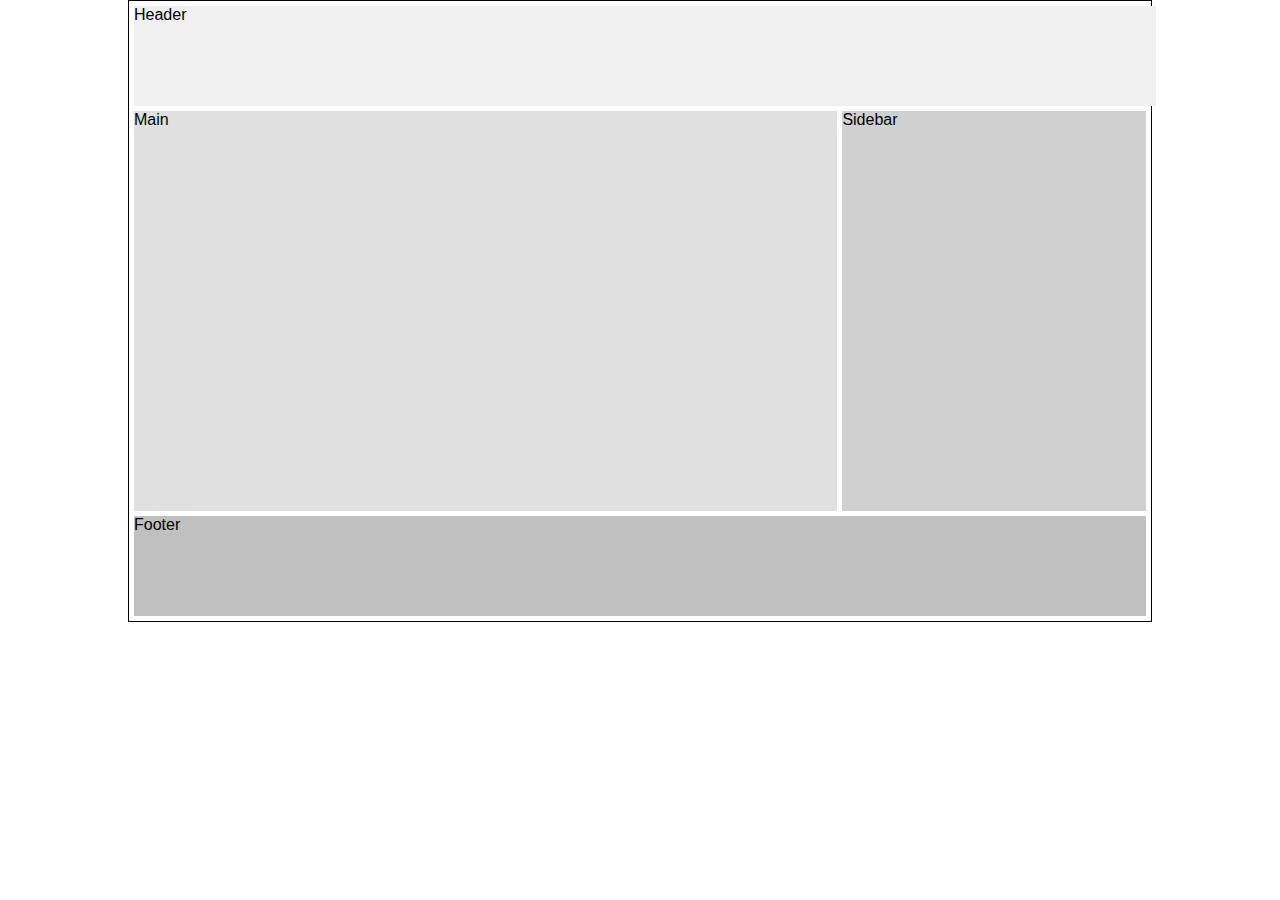
<file: LR_6/task_3/index.html>
<!DOCTYPE html>
<html lang="en">
    <head>
        <meta charset="UTF-8">
        <meta name="viewport" content="width=device-width, initial-scale=1.0">
        <title>Task 3</title>
        <link rel="stylesheet" href="scss/style.css">
    </head>
    <body>
        <div id="fullwrap">
            <div id="header">Header</div>
            <div id="wrap">
                <div id="main">Main</div>
                <div id="sidebar">Sidebar</div>
            </div>
            <div id="footer">Footer</div>
        </div>
    </body>
</html>
</file>
<file: examen.l/css/style.css>
body {
    margin: 0;
    font-family: sans-serif;
    background-color: #fff;
  }
  
  header {
    background-color: #fbcdd2;
    display: flex;
    justify-content: space-between;
    align-items: center;
    padding: 15px 30px;
  }
  
  .logo {
    font-weight: bold;
    font-size: 1.5em;
    text-align: center;
    margin: 0 auto;
  }
  
  .catalog-btn {
    background-color: white;
    border: 1px solid black;
    padding: 8px 16px;
    cursor: pointer;
  }
  
  main {
    width: 95%;
    margin: 0 auto;
    text-align: center;
    padding: 30px 0;
  }
  
  .collection h2 {
    font-size: 1.8em;
    margin-bottom: 20px;
  }
  
  .products {
    display: flex;
    flex-wrap: wrap;
    justify-content: center;
    gap: 20px;
  }
  
  .card {
    background-color: #fff;
    border-radius: 10px;
    box-shadow: 0 0 8px rgba(0,0,0,0.1);
    width: 250px;
    padding: 15px;
    transition: transform 0.3s ease, box-shadow 0.3s ease;
  }
  
  .card:hover {
    transform: translateY(-5px);
    box-shadow: 0 8px 16px rgba(0,0,0,0.2);
  }
  
  .card img {
    width: 100%;
    border-radius: 8px;
  }
  
  .card h3 {
    font-size: 1.1em;
    margin: 10px 0;
  }
  
  .card p {
    font-size: 1em;
    margin: 5px 0;
  }
  
  .card button {
    background-color: black;
    color: white;
    border: none;
    padding: 8px 12px;
    cursor: pointer;
    border-radius: 5px;
  }
  
  footer {
    background-color: #e91e63;
    color: white;
    display: flex;
    justify-content: space-around;
    flex-wrap: wrap;
    padding: 20px 10px;
    text-align: center;
  }
  
  @media (max-width: 768px) {
    .products {
      flex-direction: column;
      align-items: center;
    }
  
    .card {
      width: 90%;
      border: 1px solid #ccc;
      margin-bottom: 20px;
    }
  
    .logo {
      margin: 0;
    }
  
    header {
      flex-direction: column;
      gap: 10px;
    }
  }
</file>
<file: Lr2/style.css>
* {
  margin: 0;
  padding: 0;
  box-sizing: border-box;
}

.wrapper {
  max-width: 100%;
  display: flex;
}
.wrapper .sidebar {
  width: 25%;
  background-color: #3a5e90;
}
.wrapper .sidebar .profile-pic {
  width: 200px;
  height: 200px;
  overflow: hidden;
  border-radius: 50%;
  margin: 0 auto;
  margin-top: 30px;
}
.wrapper .sidebar .profile-pic img {
  display: block;
  width: 100%;
}
.wrapper .sidebar .personal-info {
  width: 100%;
}
.wrapper .sidebar .personal-info h3, .wrapper .sidebar .personal-info p {
  margin-left: 30px;
}
.wrapper .sidebar .hobbies h3, .wrapper .sidebar .hobbies p {
  margin-left: 30px;
}
.wrapper .sidebar .languages .language-item {
  display: flex;
  justify-content: space-between;
}
.wrapper .sidebar .languages .language-item h3 {
  margin-right: 50px;
  margin-left: 30px;
  color: white;
}
.wrapper .sidebar h3, .wrapper .sidebar p {
  color: white;
}
.wrapper .sidebar .divider {
  width: 93.5%;
  margin-left: 30px;
  background: white;
  height: 2px;
  margin-bottom: 15px;
  margin-top: 15px;
}
.wrapper .content {
  width: calc(75% - 6px);
  padding-left: 10px;
}
.wrapper .content .work-experience .experience-header {
  display: flex;
  justify-content: space-between;
}
.wrapper .content .education .education-header {
  display: flex;
  justify-content: space-between;
}
.wrapper .content .courses .course-item {
  display: flex;
  justify-content: space-between;
}
.wrapper .content .skills .skill-item {
  display: flex;
  justify-content: space-between;
}
.wrapper .content h1, .wrapper .content h3, .wrapper .content h2, .wrapper .content p {
  margin-left: 30px;
}
.wrapper .content h1 {
  margin-top: 20px;
}
.wrapper .content .divider {
  width: 93.5%;
  margin-left: 30px;
  background: lightgray;
  height: 2px;
  margin-bottom: 15px;
  margin-top: 15px;
}
.wrapper .content .navigation {
  width: 100%;
  height: 70px;
  display: inline;
}
.wrapper .content .navigation a {
  color: black;
  font-size: 25px;
  margin-left: 100px;
}
.wrapper .content .navigation a .nav-button {
  margin-right: 100px;
  margin-top: 20px;
  color: black;
  font-size: 25px;
  border: none;
  padding-right: 25px;
  padding-top: 10px;
  padding-bottom: 10px;
  border-radius: 35px;
  transition: background-color 0.3s ease;
}
.wrapper .content .navigation a .nav-button:hover {
  background-color: rgb(179, 179, 179);
}

.section-title {
  margin-top: 30px;
  margin-left: 30px;
  color: white;
}

ul {
  margin-left: 50px;
}

ol {
  margin-left: 50px;
}
</file>
<file: Lr3/style.css>
* {
  margin: 0;
  padding: 0;
  box-sizing: border-box;
}

.wrapper {
  max-width: 100%;
  display: flex;
}
.wrapper .sidebar {
  width: 25%;
  background-color: #3a5e90;
}
.wrapper .sidebar .profile-pic {
  width: 200px;
  height: 200px;
  overflow: hidden;
  border-radius: 50%;
  margin: 0 auto;
  margin-top: 30px;
}
.wrapper .sidebar .profile-pic img {
  display: block;
  width: 100%;
}
.wrapper .sidebar .personal-info {
  width: 100%;
}
.wrapper .sidebar .personal-info h3, .wrapper .sidebar .personal-info p {
  margin-left: 30px;
}
.wrapper .sidebar .hobbies h3, .wrapper .sidebar .hobbies p {
  margin-left: 30px;
}
.wrapper .sidebar .languages .language-item {
  display: flex;
  justify-content: space-between;
}
.wrapper .sidebar .languages .language-item h3 {
  margin-right: 50px;
  margin-left: 30px;
  color: white;
}
.wrapper .sidebar h3, .wrapper .sidebar p {
  color: white;
}
.wrapper .sidebar .divider {
  width: 93.5%;
  margin-left: 30px;
  background: white;
  height: 2px;
  margin-bottom: 15px;
  margin-top: 15px;
}
.wrapper .content {
  width: calc(75% - 6px);
  padding-left: 10px;
}
.wrapper .content .work-experience .experience-header {
  display: flex;
  justify-content: space-between;
}
.wrapper .content .education .education-header {
  display: flex;
  justify-content: space-between;
}
.wrapper .content .courses .course-item {
  display: flex;
  justify-content: space-between;
}
.wrapper .content .skills .skill-item {
  display: flex;
  justify-content: space-between;
}
.wrapper .content h1, .wrapper .content h3, .wrapper .content h2, .wrapper .content p {
  margin-left: 30px;
}
.wrapper .content h1 {
  margin-top: 20px;
}
.wrapper .content .divider {
  width: 93.5%;
  margin-left: 30px;
  background: lightgray;
  height: 2px;
  margin-bottom: 15px;
  margin-top: 15px;
}
.wrapper .content .navigation {
  width: 100%;
  height: 70px;
  display: inline;
}
.wrapper .content .navigation a {
  color: black;
  font-size: 25px;
  margin-left: 100px;
}
.wrapper .content .navigation a .nav-button {
  margin-right: 100px;
  margin-top: 20px;
  color: black;
  font-size: 25px;
  border: none;
  padding-right: 25px;
  padding-top: 10px;
  padding-bottom: 10px;
  border-radius: 35px;
  transition: background-color 0.3s ease;
}
.wrapper .content .navigation a .nav-button:hover {
  background-color: rgb(179, 179, 179);
}

.section-title {
  margin-top: 30px;
  margin-left: 30px;
  color: white;
}

ul {
  margin-left: 50px;
}

ol {
  margin-left: 50px;
}


.page-container .right-side .portfolio p {
  margin-bottom: 10px;
}
.page-container .right-side .portfolio p a {
  color: black;
  text-decoration: none;
}
.href {
  margin-bottom: 10px;
}
.href a {
  text-decoration: none;
  color: #3a5e90;
  font-family: "Roboto", serif;
}
.href1 {
  margin-bottom: 10px;
}
.hh {
  color: #000000;
}
.hh1 {
  color: #3a5e90;
}

.f-p-text a{
  color: black;
  text-decoration: none;
  font-size: 20px;
}

.f-p-text p{
  margin-bottom: 10px;
}
</file>
<file: LR_5/css/style.css>
.container {
    width: 200px;
    border: 2px solid rgb(8, 173, 8);
    text-align: center;
    font-family: Arial, sans-serif;
    padding: 10px 0;
}
.header {
    font-size: 20px;
    font-weight: bold;
    color: rgb(8, 173, 8);
    margin-bottom: 10px;
}
.price {
    background-color: rgb(8, 173, 8);
    color: white;
    font-size: 24px;
    font-weight: bold;
    padding: 10px;
}
.options {
    list-style: none;
    padding: 0;
    margin: 0;
    color: #555;
    margin-bottom: 10px;
}
.options li {
    height: 35px;
    display: flex;
    justify-content: center;
    align-items: center;
}
.options li:nth-child(2),
.options li:nth-child(4),
.options li:nth-child(6) {
    background-color: #f0f0f0;
}
button {
    background-color: white;
    color: rgb(8, 173, 8);
    border: 2px solid rgb(8, 173, 8);
    padding: 8px 20px;
    font-size: 16px;
    cursor: pointer;
}
button:hover {
    background-color: rgb(8, 173, 8);
    color: white;
}

.next_task_href{
    font-size: 30px;
    text-decoration: none;
    color: #db3012;
}
</file>
<file: LR_7_Car/scss/style.css>
* {
  margin: 0;
  padding: 0;
  box-sizing: border-box;
}

.container .main_txt {
  font-size: 35px;
  text-align: center;
  margin-top: 30px;
  text-transform: uppercase;
  font-weight: bold;
}
.container .catalog {
  display: flex;
  justify-content: center;
  margin-top: 70px;
  position: relative;
}
.container .catalog .swipe {
  position: absolute;
  top: 75px;
  width: 40px;
  height: 40px;
  border: 2px solid gray;
  border-radius: 50%;
  text-align: center;
  line-height: 35px;
  background: white;
  z-index: 1;
}
.container .catalog .swipe__left {
  left: 380px;
}
.container .catalog .swipe__right {
  right: 380px;
}
.container .catalog .card {
  position: relative;
  width: 280px;
  height: 500px;
  border: 1px solid #d3d3d3;
  text-align: center;
  background: #ffffff;
  display: flex;
  flex-direction: column;
}
.container .catalog .card hr {
  width: 240px;
  margin-left: 20px;
  border: 0.5px solid #d3d3d3;
}
.container .catalog .card .c__block {
  height: 60px;
  margin-top: 35px;
}
.container .catalog .card .c__block .category {
  font-size: 23px;
  color: #a9a9a9;
  align-items: center;
  text-decoration: none;
}
.container .catalog .card img {
  width: 240px;
  height: 180px;
  -o-object-fit: contain;
     object-fit: contain;
  margin: 0 auto;
}
.container .catalog .card .content {
  flex-grow: 1;
  display: flex;
  flex-direction: column;
  justify-content: flex-end;
  padding-bottom: 20px;
}
.container .catalog .card .buy_btn {
  width: 170px;
  height: 40px;
  border: none;
  background: #f5d036;
  border-radius: 10px;
  font-size: 15px;
  transition: 0.3s;
  margin: 10px auto 0;
  cursor: pointer;
}
.container .catalog .card .buy_btn a {
  transition: 0.3s;
  text-decoration: none;
  color: #000;
}
.container .catalog .card .buy_btn:hover {
  background: #d4b52e;
}
.container .catalog .card .buy_btn:hover a {
  color: #000;
}
.container .catalog .card .first {
  background: #e12323;
}
.container .catalog .card .first a {
  transition: 0.3s;
  color: white;
  text-decoration: none;
}
.container .catalog .card .first:hover {
  background: #811010;
}
.container .catalog .card .first:hover a {
  color: white;
}
.container .catalog .card .name {
  font-size: 20px;
  color: #000;
  margin-top: 15px;
}
.container .catalog .card .price {
  font-size: 20px;
  font-weight: 800;
  color: #000;
  margin-top: 10px;
  margin-bottom: 10px;
}
.container .catalog .card .soon_p {
  color: #ffffff;
}
.container .catalog .card .tag {
  display: flex;
  align-items: center;
  justify-content: center;
  position: absolute;
  top: -35px;
  width: 70px;
  height: 70px;
  text-align: center;
  border-radius: 50%;
  outline: 5px solid white;
  font-size: 14px;
}
.container .catalog .card .tag p {
  color: white;
}
.container .catalog .card .new {
  left: 195px;
  background: #cc3b3b;
}
.container .catalog .card .hit {
  left: 195px;
  background: #e89c31;
}/*# sourceMappingURL=style.css.map */
</file>
<file: LR_9/css/style.css>
* {
    margin: 0;
    padding: 0;
    box-sizing: border-box;
    font-family: "Raleway", sans-serif;
}

body {
    color: #333;
}

.container {
    width: 80%;
    margin: 0 auto;
    text-align: center;
}

header {
    display: flex;
    justify-content: space-between;
    align-items: center;
    padding: 20px 0;
}

.logo {
    font-size: 24px;
    font-weight: 700;
    color: #1e90ff;
}

nav a {
    margin-left: 20px;
    text-decoration: none;
    color: #999;
    font-size: 16px;
}

nav a:hover {
    color: #333;
}

.hero {
    position: relative;
    height: 400px;
    background: url("../img/jumbotron.jpg") no-repeat center/cover;
    display: flex;
    flex-direction: column;
    justify-content: center;
    align-items: center;
    color: #fff;
    text-align: center;
}

.hero h1 {
    font-size: 48px;
    font-weight: 700;
    margin-bottom: 20px;
}

.btn {
    background-color: #ff69b4;
    color: #fff;
    padding: 10px 20px;
    border-radius: 20px;
    text-decoration: none;
    font-size: 16px;
}

.btn:hover {
    background-color: #ff1493;
}

.services {
    padding: 50px 0;
}

.services h2 {
    font-size: 32px;
    margin-bottom: 40px;
}

.service-grid {
    display: flex;
    justify-content: space-between;
    gap: 20px;
}

.service-item {
    flex: 1;
    text-align: center;
}

.service-item img {
    width: 50px;
    margin-bottom: 20px;
}

.service-item p {
    color: #999;
    font-size: 14px;
    line-height: 1.5;
}

.blog {
    padding: 50px 0;
    background-color: #f9f9f9;
}

.blog .container {
    width: 80%;
}

.blog h2 {
    font-size: 32px;
    margin-bottom: 40px;
}

.blog-grid {
    display: flex;
    flex-direction: column;
    gap: 20px;
}

.blog-post {
    display: flex;
    justify-content: space-between;
    flex: 1;
    text-align: left;
}

.blog-img {
    width: 50%;
    height: 50%;
    object-fit: cover;
    margin-bottom: 15px;
}

.blog-post .date {
    color: #999;
    font-size: 14px;
    margin-bottom: 10px;
}

.blog-post h3 {
    font-size: 18px;
    margin-bottom: 10px;
}

.blog-post p {
    width: 80%;
    color: #666;
    font-size: 14px;
    line-height: 1.5;
}

.about {
    padding: 50px 0;
}

.about h2 {
    font-size: 32px;
    margin-bottom: 40px;
}

.about-content {
    display: flex;
    align-items: center;
    gap: 30px;
}

.about-content img {
    width: 50%;
    height: 300px;
    object-fit: cover;
}

.about-content p {
    flex: 1;
    color: #666;
    font-size: 16px;
    line-height: 1.5;
    text-align: left;
}

footer {
    background-color: #2f4f4f;
    color: #fff;
    padding: 30px 0;
    text-align: center;
}

footer .logo {
    color: #1e90ff;
    margin-bottom: 20px;
}

footer a {
    color: #ccc;
    margin: 0 10px;
    text-decoration: none;
    font-size: 14px;
}

footer a:hover {
    color: #fff;
}

footer p {
    margin-top: 20px;
    font-size: 12px;
    color: #999;
}
</file>
<file: PR_1_Liza/style.css>
* {
  margin: 0;
  padding: 0;
  box-sizing: border-box;
}

.wrapper {
  max-width: 100%;
  display: flex;
}
.wrapper .sidebar {
  width: 25%;
  background-color: #3a5e90;
}
.wrapper .sidebar .profile-pic {
  width: 200px;
  height: 200px;
  overflow: hidden;
  border-radius: 50%;
  margin: 0 auto;
  margin-top: 30px;
}
.wrapper .sidebar .profile-pic img {
  display: block;
  width: 100%;
}
.wrapper .sidebar .personal-info {
  width: 100%;
}
.wrapper .sidebar .personal-info h3, .wrapper .sidebar .personal-info p {
  margin-left: 30px;
}
.wrapper .sidebar .hobbies h3, .wrapper .sidebar .hobbies p {
  margin-left: 30px;
}
.wrapper .sidebar .languages .language-item {
  display: flex;
  justify-content: space-between;
}
.wrapper .sidebar .languages .language-item h3 {
  margin-right: 50px;
  margin-left: 30px;
  color: white;
}
.wrapper .sidebar h3, .wrapper .sidebar p {
  color: white;
}
.wrapper .sidebar .divider {
  width: 93.5%;
  margin-left: 30px;
  background: white;
  height: 2px;
  margin-bottom: 15px;
  margin-top: 15px;
}
.wrapper .content {
  width: calc(75% - 6px);
  padding-left: 10px;
}
.wrapper .content .work-experience .experience-header {
  display: flex;
  justify-content: space-between;
}
.wrapper .content .education .education-header {
  display: flex;
  justify-content: space-between;
}
.wrapper .content .courses .course-item {
  display: flex;
  justify-content: space-between;
}
.wrapper .content .skills .skill-item {
  display: flex;
  justify-content: space-between;
}
.wrapper .content h1, .wrapper .content h3, .wrapper .content h2, .wrapper .content p {
  margin-left: 30px;
}
.wrapper .content h1 {
  margin-top: 20px;
}
.wrapper .content .divider {
  width: 93.5%;
  margin-left: 30px;
  background: lightgray;
  height: 2px;
  margin-bottom: 15px;
  margin-top: 15px;
}
.wrapper .content .navigation {
  width: 100%;
  height: 70px;
  display: inline;
}
.wrapper .content .navigation a {
  color: black;
  font-size: 25px;
  margin-left: 100px;
}
.wrapper .content .navigation a .nav-button {
  margin-right: 100px;
  margin-top: 20px;
  color: black;
  font-size: 25px;
  border: none;
  padding-right: 25px;
  padding-top: 10px;
  padding-bottom: 10px;
  border-radius: 35px;
  transition: background-color 0.3s ease;
}
.wrapper .content .navigation a .nav-button:hover {
  background-color: rgb(179, 179, 179);
}

.section-title {
  margin-top: 30px;
  margin-left: 30px;
  color: white;
}

ul {
  margin-left: 50px;
}

ol {
  margin-left: 50px;
}


.page-container .right-side .portfolio p {
  margin-bottom: 10px;
}
.page-container .right-side .portfolio p a {
  color: black;
  text-decoration: none;
}
.href {
  margin-bottom: 10px;
}
.href a {
  text-decoration: none;
  color: #3a5e90;
  font-family: "Roboto", serif;
}
.href1 {
  margin-bottom: 10px;
}
.hh {
  color: #000000;
}
.hh1 {
  color: #3a5e90;
}

.f-p-text a{
  color: black;
  text-decoration: none;
  font-size: 20px;
}

.f-p-text p{
  margin-bottom: 10px;
}
</file>
<file: PR_4/css/style.css>
.circle {
    width: 200px;
    height: 200px;
    border-radius: 50%;
    
    border: 30px solid blue;
    
    box-shadow: inset 0 0 0 30px yellow;
    
    background-color: white;
    
    /* Центрування тексту */
    display: flex;
    justify-content: center;
    align-items: center;
    
    font-family: Arial, sans-serif;
    font-size: 40px;
    font-weight: bold;
    color: black;
}
</file>
<file: LR_6/task_3/scss/style.css>
* {
  margin: 0;
  padding: 0;
  box-sizing: border-box;
}

body {
  font-family: Arial, sans-serif;
}

#fullwrap {
  width: 80%;
  max-width: 1200px;
  margin: 0 auto;
  border: 1px solid #000;
}
#fullwrap #header {
  width: 100%;
  height: 100px;
  margin: 5px;
  background-color: #f0f0f0;
}
#fullwrap #wrap {
  width: calc(100% - 10px);
  margin: 0 5px;
  overflow: hidden;
}
#fullwrap #wrap #main {
  width: calc(70% - 5px);
  height: 400px;
  float: left;
  margin-right: 5px;
  background-color: #e0e0e0;
}
#fullwrap #wrap #sidebar {
  width: 30%;
  height: 400px;
  float: left;
  background-color: #d0d0d0;
}
#fullwrap #footer {
  width: calc(100% - 10px);
  height: 100px;
  clear: both;
  margin: 5px;
  background-color: #c0c0c0;
}/*# sourceMappingURL=style.css.map */
</file>
